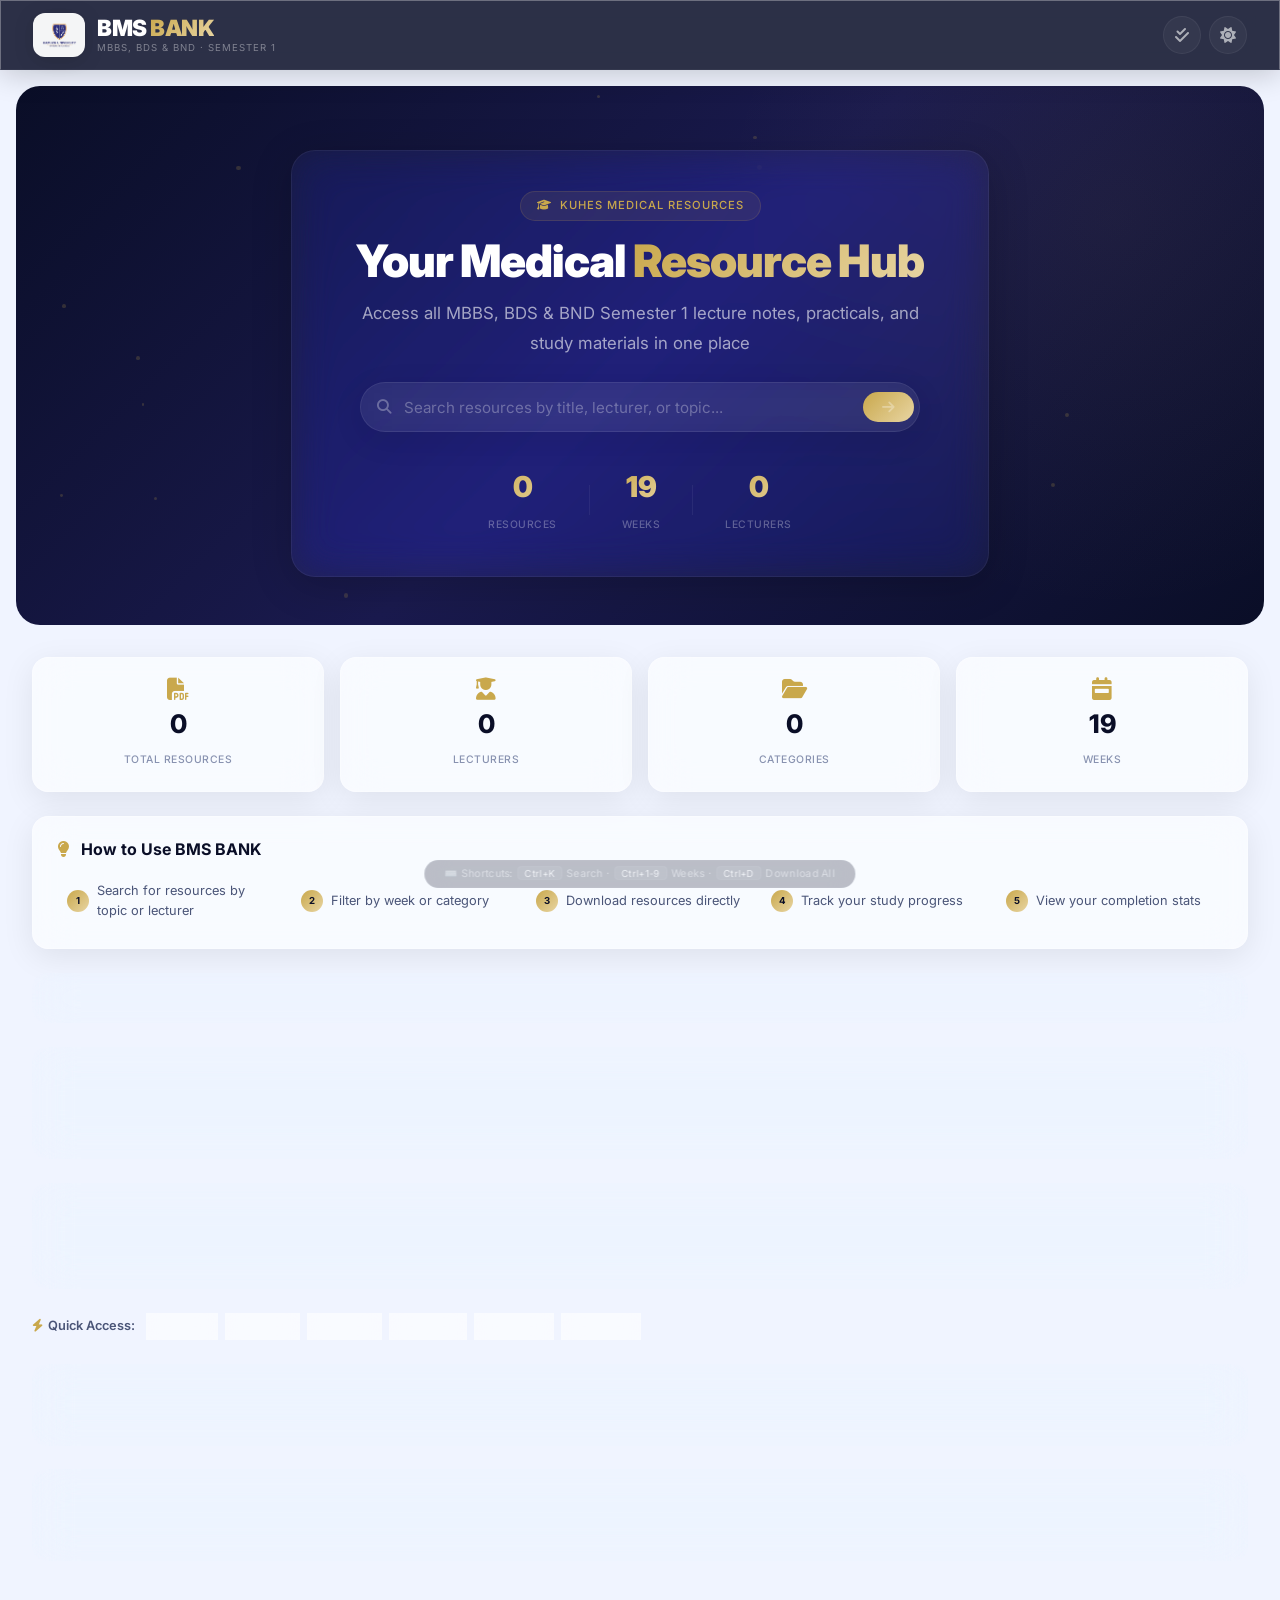
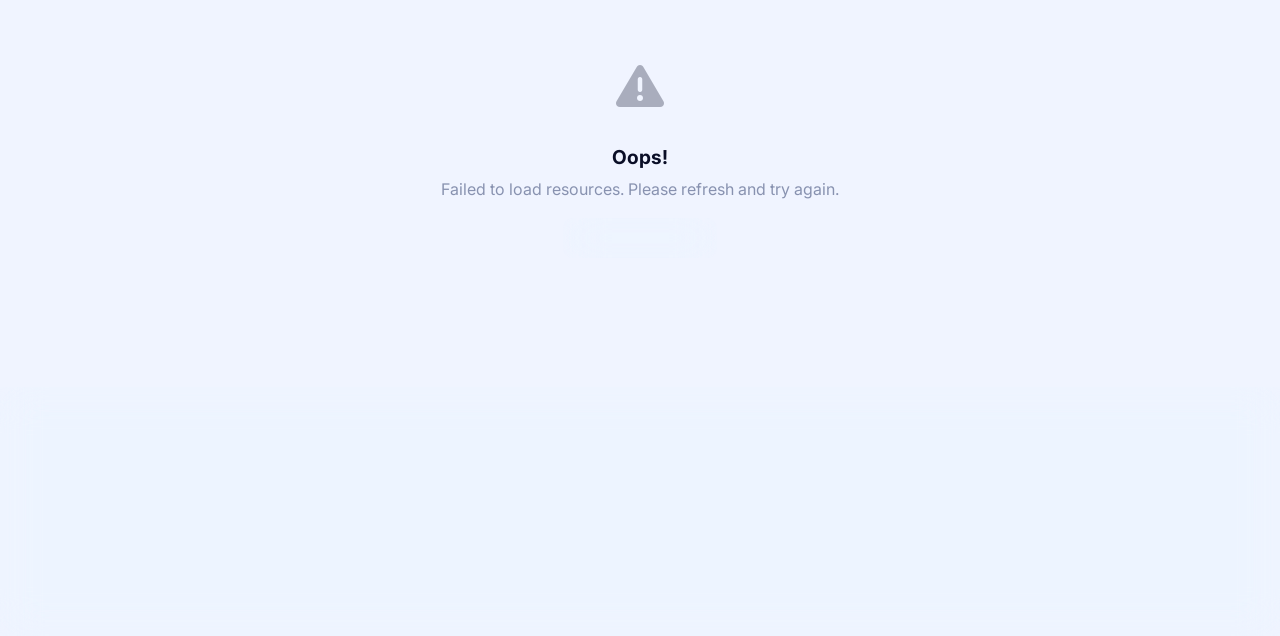
<file: index.html>
<!DOCTYPE html>
<html lang="en">
<head>
    <meta charset="UTF-8">
    <meta name="viewport" content="width=device-width, initial-scale=1.0, maximum-scale=1.0, user-scalable=yes">
    <title>BMS BANK - MBBS, BDS & BND Resource Bank</title>
    
    <!-- ============================================ -->
    <!-- OPEN GRAPH / SOCIAL MEDIA PREVIEW           -->
    <!-- ============================================ -->
    <meta property="og:title" content="BMS BANK - Medical Resource Hub" />
    <meta property="og:description" content="All MBBS, BDS & BND Semester 1 lecture notes, practicals, and study materials in one place with interactive study tracker." />
    <meta property="og:image" content="https://bms-bank.fly.dev/assets/og-image.png" />
    <meta property="og:image:width" content="1200" />
    <meta property="og:image:height" content="630" />
    <meta property="og:url" content="https://bms-bank.fly.dev" />
    <meta property="og:type" content="website" />
    <meta property="og:site_name" content="BMS BANK" />
    <meta property="og:locale" content="en_GB" />
    
    <meta name="twitter:card" content="summary_large_image" />
    <meta name="twitter:title" content="BMS BANK - Medical Resource Hub" />
    <meta name="twitter:description" content="All MBBS, BDS & BND Semester 1 resources in one place with study tracker." />
    <meta name="twitter:image" content="https://bms-bank.fly.dev/assets/og-image.png" />
    
    <meta name="description" content="Access all MBBS, BDS & BND Semester 1 lecture notes, practicals, and study materials at Kamuzu University of Health Sciences." />
    <meta name="keywords" content="MBBS, BDS, BND, KUHeS, Medical Resources, Study Tracker, Semester 1, Malawi" />
    <meta name="author" content="NEURO~2026" />
    
    <link rel="stylesheet" href="styles/main.css">
    <link rel="shortcut icon" href="assets/logo.png" type="image/png">
    <link href="https://fonts.googleapis.com/css2?family=Inter:wght@300;400;500;600;700;800;900&display=swap" rel="stylesheet">
    <link href="https://cdnjs.cloudflare.com/ajax/libs/font-awesome/6.5.0/css/all.min.css" rel="stylesheet">
    
    <meta property="og:image:secure_url" content="https://bms-bank.fly.dev/assets/og-image.png" />
    <meta property="og:image:type" content="image/png" />
</head>
<body>
    <!-- Loading Screen -->
    <div class="loading-screen" id="loadingScreen">
        <div class="loader-content">
            <div class="loader-icon">
                <i class="fas fa-graduation-cap"></i>
            </div>
            <h2>BMS <span>BANK</span></h2>
            <p>Loading resources...</p>
            <div class="loader-bar">
                <div class="loader-progress" id="loaderProgress"></div>
            </div>
            <div class="loader-percent" id="loaderPercent">0%</div>
        </div>
    </div>

    <!-- Header -->
    <header class="header glass" id="mainHeader">
        <div class="header-content">
            <div class="header-left">
                <div class="logo-wrapper">
                    <img src="assets/logo.png" alt="KUHeS" class="logo" onerror="this.style.display='none'">
                    <div class="brand-text">
                        <h1>BMS <span>BANK</span></h1>
                        <span class="subtitle">MBBS, BDS & BND · Semester 1</span>
                    </div>
                </div>
            </div>
            <div class="header-actions">
                <button class="icon-btn" id="trackerToggle" title="Study Tracker">
                    <i class="fas fa-check-double"></i>
                </button>
                <button class="icon-btn" id="themeToggle" title="Toggle Theme">
                    <i class="fas fa-moon"></i>
                </button>
            </div>
        </div>
    </header>

    <!-- Hero Section -->
    <section class="hero-premium">
        <div class="hero-background">
            <div class="hero-gradient"></div>
            <div class="hero-particles" id="heroParticles"></div>
        </div>
        <div class="hero-content glass">
            <div class="hero-badge">
                <i class="fas fa-graduation-cap"></i>
                <span>KUHeS Medical Resources</span>
            </div>
            <h1>Your Medical <span>Resource Hub</span></h1>
            <p>Access all MBBS, BDS & BND Semester 1 lecture notes, practicals, and study materials in one place</p>
            <div class="hero-search glass">
                <i class="fas fa-search"></i>
                <input type="text" id="heroSearch" placeholder="Search resources by title, lecturer, or topic...">
                <button class="hero-search-btn" id="heroSearchBtn">
                    <i class="fas fa-arrow-right"></i>
                </button>
            </div>
            <div class="hero-stats">
                <div class="hero-stat">
                    <span class="hero-stat-number" id="heroResources">0</span>
                    <span class="hero-stat-label">Resources</span>
                </div>
                <div class="hero-stat-divider"></div>
                <div class="hero-stat">
                    <span class="hero-stat-number">19</span>
                    <span class="hero-stat-label">Weeks</span>
                </div>
                <div class="hero-stat-divider"></div>
                <div class="hero-stat">
                    <span class="hero-stat-number" id="heroLecturers">0</span>
                    <span class="hero-stat-label">Lecturers</span>
                </div>
            </div>
        </div>
    </section>

    <!-- Main Content -->
    <main class="container">
        <!-- Quick Stats -->
        <div class="quick-stats" id="quickStats">
            <div class="stat-item glass">
                <i class="fas fa-file-pdf"></i>
                <span class="stat-value" id="totalResources">0</span>
                <span class="stat-label">Total Resources</span>
            </div>
            <div class="stat-item glass">
                <i class="fas fa-user-graduate"></i>
                <span class="stat-value" id="totalLecturers">0</span>
                <span class="stat-label">Lecturers</span>
            </div>
            <div class="stat-item glass">
                <i class="fas fa-folder-open"></i>
                <span class="stat-value" id="totalCategories">0</span>
                <span class="stat-label">Categories</span>
            </div>
            <div class="stat-item glass">
                <i class="fas fa-calendar-week"></i>
                <span class="stat-value">19</span>
                <span class="stat-label">Weeks</span>
            </div>
        </div>

        <!-- How to Use -->
        <div class="how-to-use glass">
            <div class="how-to-use-header">
                <i class="fas fa-lightbulb" style="color: var(--secondary);"></i>
                <h3>How to Use BMS BANK</h3>
            </div>
            <div class="how-to-use-steps">
                <div class="step">
                    <span class="step-number">1</span>
                    <span class="step-text"> Search for resources by topic or lecturer</span>
                </div>
                <div class="step">
                    <span class="step-number">2</span>
                    <span class="step-text">Filter by week or category</span>
                </div>
                <div class="step">
                    <span class="step-number">3</span>
                    <span class="step-text">Download resources directly</span>
                </div>
                <div class="step">
                    <span class="step-number">4</span>
                    <span class="step-text">Track your study progress</span>
                </div>
                <div class="step">
                    <span class="step-number">5</span>
                    <span class="step-text">View your completion stats</span>
                </div>
            </div>
        </div>

        <!-- Announcement Banner -->
        <div class="announcement-banner glass" id="announcementBanner">
            <i class="fas fa-megaphone"></i>
            <span id="announcementText">New resources added weekly! Check back often.</span>
            <button class="announcement-close" onclick="document.getElementById('announcementBanner').style.display='none'">
                <i class="fas fa-times"></i>
            </button>
        </div>

        <!-- Coming Soon -->
        <div class="coming-soon glass">
            <h3><i class="fas fa-rocket" style="color: var(--secondary);"></i> Coming Soon</h3>
            <ul>
                <li><i class="fas fa-mobile-alt"></i> Mobile App</li>
                <li><i class="fas fa-robot"></i> AI Study Assistant</li>
                <li><i class="fas fa-chart-bar"></i> Advanced Analytics</li>
                <li><i class="fas fa-users"></i> Study Groups</li>
            </ul>
        </div>

        <!-- Progress Bar -->
        <div class="progress-container glass">
            <div class="progress-header">
                <span class="progress-title"><i class="fas fa-chart-line"></i> Study Progress</span>
                <span class="progress-text" id="progressText">0/0 downloaded (0%)</span>
            </div>
            <div class="progress-bar-wrapper">
                <div class="progress-bar-fill" id="progressBar"></div>
            </div>
            <button class="btn-download-all" id="downloadAllBtn">
                <i class="fas fa-download"></i> Download All
            </button>
        </div>

        <!-- Quick Access -->
        <div class="quick-access" id="quickAccess">
            <span class="quick-access-label"><i class="fas fa-bolt"></i> Quick Access:</span>
        </div>

        <!-- Search & Filters -->
        <section class="search-section glass">
            <div class="search-bar">
                <div class="search-input-wrapper">
                    <i class="fas fa-search search-icon"></i>
                    <input type="text" id="searchInput" class="search-input" placeholder="Search resources by title, lecturer, or topic...">
                    <button class="search-clear" id="searchClear"><i class="fas fa-times"></i></button>
                </div>
                <div class="filter-group">
                    <select id="categoryFilter" class="filter-select glass">
                        <option value="all">All Categories</option>
                    </select>
                    <select id="weekFilter" class="filter-select glass">
                        <option value="all">All Weeks</option>
                    </select>
                    <select id="sortFilter" class="filter-select glass">
                        <option value="oldest" selected>Oldest First</option>
                        <option value="newest">Latest First</option>
                        <option value="week">By Week</option>
                        <option value="alpha">Alphabetical</option>
                    </select>
                </div>
            </div>
        </section>

        <!-- Week Navigation -->
        <nav class="week-nav glass" id="weekNav">
            <button class="week-btn active" data-week="all">
                <i class="fas fa-calendar-alt"></i> All Weeks
            </button>
        </nav>

        <!-- Resources Container -->
        <div id="resourcesContainer">
            <!-- Skeleton Loading -->
            <div class="skeleton-grid" id="skeletonGrid">
                <div class="skeleton-card">
                    <div class="skeleton-line" style="width: 30%; height: 20px;"></div>
                    <div class="skeleton-line" style="width: 80%; height: 24px; margin-top: 12px;"></div>
                    <div class="skeleton-line" style="width: 60%; height: 16px; margin-top: 8px;"></div>
                    <div class="skeleton-line" style="width: 90%; height: 16px; margin-top: 4px;"></div>
                    <div class="skeleton-line" style="width: 40%; height: 36px; margin-top: 16px;"></div>
                </div>
                <div class="skeleton-card">
                    <div class="skeleton-line" style="width: 30%; height: 20px;"></div>
                    <div class="skeleton-line" style="width: 80%; height: 24px; margin-top: 12px;"></div>
                    <div class="skeleton-line" style="width: 60%; height: 16px; margin-top: 8px;"></div>
                    <div class="skeleton-line" style="width: 90%; height: 16px; margin-top: 4px;"></div>
                    <div class="skeleton-line" style="width: 40%; height: 36px; margin-top: 16px;"></div>
                </div>
                <div class="skeleton-card">
                    <div class="skeleton-line" style="width: 30%; height: 20px;"></div>
                    <div class="skeleton-line" style="width: 80%; height: 24px; margin-top: 12px;"></div>
                    <div class="skeleton-line" style="width: 60%; height: 16px; margin-top: 8px;"></div>
                    <div class="skeleton-line" style="width: 90%; height: 16px; margin-top: 4px;"></div>
                    <div class="skeleton-line" style="width: 40%; height: 36px; margin-top: 16px;"></div>
                </div>
                <div class="skeleton-card">
                    <div class="skeleton-line" style="width: 30%; height: 20px;"></div>
                    <div class="skeleton-line" style="width: 80%; height: 24px; margin-top: 12px;"></div>
                    <div class="skeleton-line" style="width: 60%; height: 16px; margin-top: 8px;"></div>
                    <div class="skeleton-line" style="width: 90%; height: 16px; margin-top: 4px;"></div>
                    <div class="skeleton-line" style="width: 40%; height: 36px; margin-top: 16px;"></div>
                </div>
                <div class="skeleton-card">
                    <div class="skeleton-line" style="width: 30%; height: 20px;"></div>
                    <div class="skeleton-line" style="width: 80%; height: 24px; margin-top: 12px;"></div>
                    <div class="skeleton-line" style="width: 60%; height: 16px; margin-top: 8px;"></div>
                    <div class="skeleton-line" style="width: 90%; height: 16px; margin-top: 4px;"></div>
                    <div class="skeleton-line" style="width: 40%; height: 36px; margin-top: 16px;"></div>
                </div>
                <div class="skeleton-card">
                    <div class="skeleton-line" style="width: 30%; height: 20px;"></div>
                    <div class="skeleton-line" style="width: 80%; height: 24px; margin-top: 12px;"></div>
                    <div class="skeleton-line" style="width: 60%; height: 16px; margin-top: 8px;"></div>
                    <div class="skeleton-line" style="width: 90%; height: 16px; margin-top: 4px;"></div>
                    <div class="skeleton-line" style="width: 40%; height: 36px; margin-top: 16px;"></div>
                </div>
            </div>
        </div>

        <!-- Load More -->
        <div class="load-more-container" id="loadMoreContainer" style="display: none;">
            <button class="btn-load-more glass" id="loadMoreBtn">
                <i class="fas fa-chevron-down"></i> Load More Resources
            </button>
        </div>
    </main>

    <!-- Footer -->
    <footer class="footer glass">
        <div class="footer-content">
            <div class="footer-brand">
                <div class="brand-icon">
                    <i class="fas fa-flask"></i>
                </div>
                <div>
                    <h3>BMS <span>BANK</span></h3>
                    <span class="footer-sub">Powered by</span>
                </div>
            </div>
            <div class="footer-joels-lab">
                <span class="lab">Joel's Lab</span>
                <span class="tag">v2.0</span>
                <span class="admin-trigger-dot" id="adminTriggerDot" title="Admin Access (Double Click)">•</span>
            </div>
            <p class="footer-copy">© NEURO~2026. For MBBS, BDS & BND Students</p>
            <p class="footer-credit">Kamuzu University of Health Sciences · Malawi</p>
        </div>
    </footer>

    <!-- Toast Container -->
    <div id="toastContainer"></div>

    <!-- Keyboard Shortcuts Hint -->
    <div class="keyboard-hint">
        <span>⌨️ Shortcuts: <kbd>Ctrl+K</kbd> Search · <kbd>Ctrl+1-9</kbd> Weeks · <kbd>Ctrl+D</kbd> Download All</span>
    </div>

    <!-- Scroll to Top Button -->
    <button id="scrollTopBtn" class="scroll-top-btn" onclick="window.scrollTo({top:0,behavior:'smooth'})">
        <i class="fas fa-arrow-up"></i>
    </button>

    <!-- Scripts -->
    <script src="js/config.js"></script>
    <script src="js/timetable.js"></script>
    <script src="js/app.js"></script>
</body>
</html>
</file>
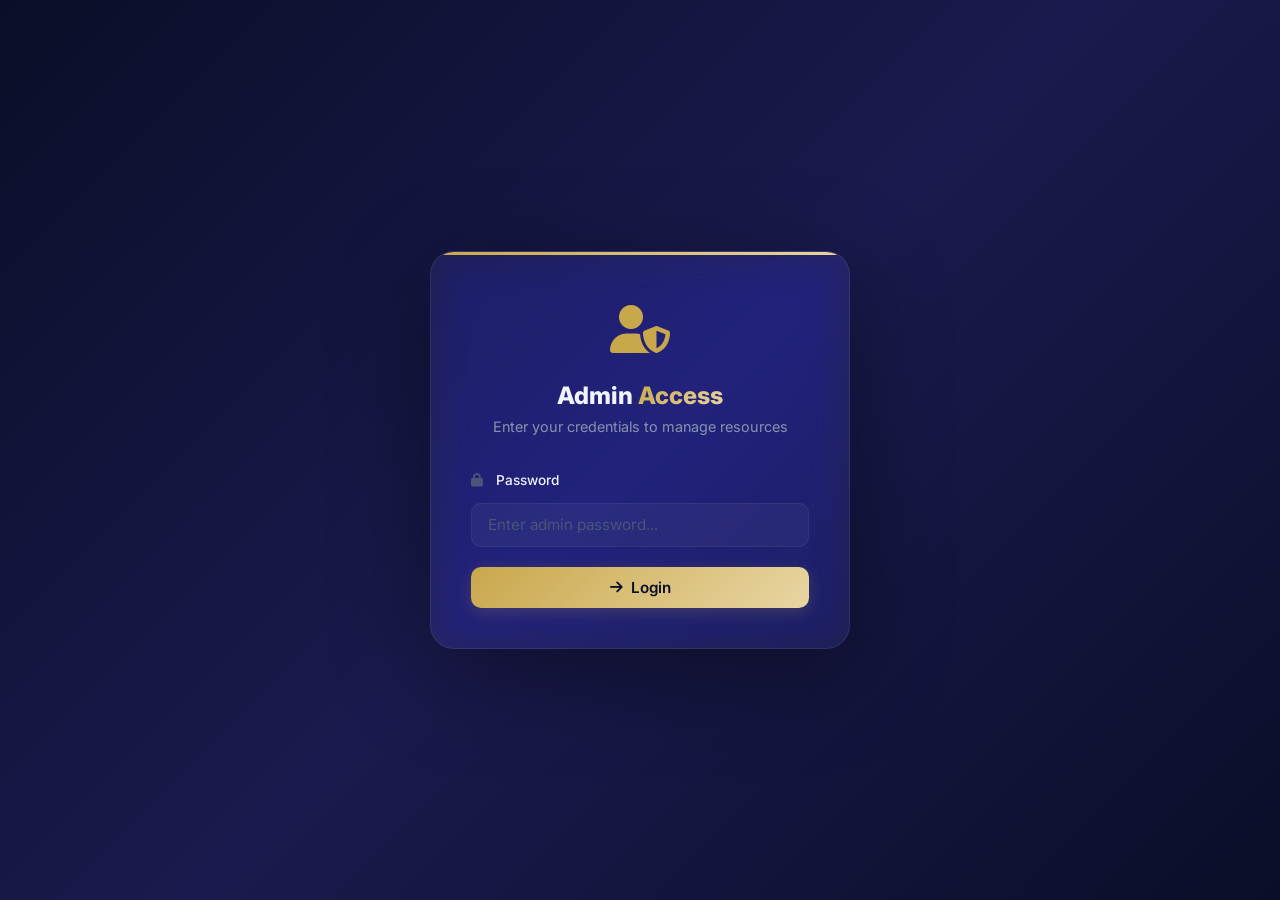
<file: admin.html>
<!DOCTYPE html>
<html lang="en">
<head>
    <meta charset="UTF-8">
    <meta name="viewport" content="width=device-width, initial-scale=1.0, maximum-scale=1.0, user-scalable=yes">
    <title>Admin - BMS BANK</title>
    <link rel="stylesheet" href="styles/main.css">
    <link rel="shortcut icon" href="assets/logo.png" type="image/png">
    <link href="https://fonts.googleapis.com/css2?family=Inter:wght@300;400;500;600;700;800;900&display=swap" rel="stylesheet">
    <link href="https://cdnjs.cloudflare.com/ajax/libs/font-awesome/6.5.0/css/all.min.css" rel="stylesheet">
    <style>
        /* ============================================
           ADMIN PREMIUM THEME
           ============================================ */
        body.admin-mode {
            background: var(--bg) !important;
            color: var(--text) !important;
        }

        /* Login Overlay Premium */
        .login-overlay {
            position: fixed;
            top: 0;
            left: 0;
            right: 0;
            bottom: 0;
            background: var(--gradient-hero);
            backdrop-filter: blur(20px);
            -webkit-backdrop-filter: blur(20px);
            display: flex;
            align-items: center;
            justify-content: center;
            z-index: 99999;
        }

        .login-box {
            background: var(--glass-bg);
            backdrop-filter: blur(20px) saturate(180%);
            -webkit-backdrop-filter: blur(20px) saturate(180%);
            border: 1px solid var(--glass-border);
            padding: 2.5rem;
            border-radius: var(--radius-lg);
            max-width: 420px;
            width: 90%;
            box-shadow: var(--shadow-2xl);
            position: relative;
            overflow: hidden;
        }

        .login-box::before {
            content: '';
            position: absolute;
            top: 0;
            left: 0;
            right: 0;
            height: 3px;
            background: var(--gradient-secondary);
        }

        .login-header {
            text-align: center;
            margin-bottom: 2rem;
        }

        .login-icon {
            font-size: 3rem;
            display: block;
            margin-bottom: 0.5rem;
            color: var(--secondary);
        }

        .login-box h2 {
            font-size: 1.5rem;
            font-weight: 800;
            color: var(--text);
        }

        .login-box h2 span {
            background: var(--gradient-secondary);
            -webkit-background-clip: text;
            -webkit-text-fill-color: transparent;
            background-clip: text;
        }

        .login-box p {
            color: var(--text-light);
            font-size: 0.9rem;
        }

        .login-error {
            color: var(--error);
            font-size: 0.85rem;
            margin-top: 0.75rem;
            text-align: center;
            display: none;
        }

        .login-error.visible {
            display: block;
        }

        .login-box .form-group {
            margin-bottom: 1.25rem;
        }

        .login-box .form-group label {
            display: block;
            font-weight: 500;
            font-size: 0.85rem;
            color: var(--text);
            margin-bottom: 0.35rem;
        }

        .login-box .form-group label i {
            color: var(--text-muted);
            margin-right: 0.3rem;
            width: 16px;
        }

        .login-box .form-group input {
            width: 100%;
            padding: 0.7rem 1rem;
            border: 1px solid var(--border);
            border-radius: var(--radius-sm);
            font-size: 0.95rem;
            transition: var(--transition);
            background: rgba(255, 255, 255, 0.04);
            color: var(--text);
            font-family: inherit;
        }

        .login-box .form-group input:focus {
            outline: none;
            border-color: var(--secondary);
            box-shadow: 0 0 0 4px rgba(201, 168, 76, 0.06);
        }

        .login-box .btn-premium {
            width: 100%;
            justify-content: center;
            padding: 0.7rem;
            font-size: 0.95rem;
        }

        /* Admin Content */
        #adminContent .header {
            background: rgba(10, 14, 39, 0.85) !important;
            backdrop-filter: blur(20px) saturate(180%) !important;
            -webkit-backdrop-filter: blur(20px) saturate(180%) !important;
            border-bottom: 1px solid rgba(255, 255, 255, 0.04) !important;
        }

        #adminContent .header .brand-text h1 {
            color: white !important;
        }

        #adminContent .header .brand-text h1 i {
            color: var(--secondary) !important;
        }

        #adminContent .header .brand-text h1 span {
            background: var(--gradient-secondary) !important;
            -webkit-background-clip: text !important;
            -webkit-text-fill-color: transparent !important;
            background-clip: text !important;
        }

        /* Admin Container */
        .admin-container {
            background: var(--glass-bg) !important;
            backdrop-filter: blur(20px) saturate(180%) !important;
            -webkit-backdrop-filter: blur(20px) saturate(180%) !important;
            border: 1px solid var(--glass-border) !important;
            border-radius: var(--radius) !important;
            padding: 1.5rem !important;
            margin-bottom: 1.5rem !important;
            box-shadow: var(--glass-shadow) !important;
            transition: var(--transition) !important;
        }

        .admin-container:hover {
            box-shadow: var(--shadow-md), var(--shadow-glow) !important;
            border-color: var(--secondary) !important;
        }

        .admin-header {
            display: flex;
            justify-content: space-between;
            align-items: center;
            margin-bottom: 1.25rem;
            flex-wrap: wrap;
            gap: 0.75rem;
        }

        .admin-header h2 {
            font-size: 1.1rem;
            font-weight: 700;
            color: var(--text);
        }

        .admin-header h2 i {
            color: var(--secondary);
            margin-right: 0.5rem;
        }

        .badge-premium {
            padding: 0.15rem 0.75rem;
            border-radius: var(--radius-full);
            background: var(--gradient-secondary);
            color: var(--primary);
            font-size: 0.6rem;
            font-weight: 600;
            text-transform: uppercase;
            letter-spacing: 0.5px;
        }

        /* Admin Stats */
        .admin-stats {
            display: grid;
            grid-template-columns: repeat(auto-fit, minmax(150px, 1fr));
            gap: 1rem;
            margin-bottom: 1.5rem;
        }

        .stat-card {
            background: var(--glass-bg) !important;
            backdrop-filter: blur(20px) saturate(180%) !important;
            -webkit-backdrop-filter: blur(20px) saturate(180%) !important;
            border: 1px solid var(--glass-border) !important;
            border-radius: var(--radius) !important;
            padding: 1.25rem !important;
            text-align: center !important;
            transition: var(--transition) !important;
            box-shadow: var(--glass-shadow) !important;
        }

        .stat-card:hover {
            transform: translateY(-4px) !important;
            box-shadow: var(--shadow-md), var(--shadow-glow) !important;
            border-color: var(--secondary) !important;
        }

        .stat-card i {
            font-size: 1.5rem;
            color: var(--secondary);
            display: block;
            margin-bottom: 0.25rem;
        }

        .stat-number {
            display: block;
            font-size: 1.8rem;
            font-weight: 800;
            background: var(--gradient-secondary);
            -webkit-background-clip: text;
            -webkit-text-fill-color: transparent;
            background-clip: text;
        }

        .stat-label {
            font-size: 0.65rem;
            color: var(--text-muted);
            font-weight: 500;
            text-transform: uppercase;
            letter-spacing: 0.5px;
        }

        /* Admin Form */
        .admin-form {
            display: grid;
            gap: 1rem;
        }

        .form-group {
            display: grid;
            gap: 0.35rem;
        }

        .form-group label {
            font-weight: 500;
            font-size: 0.85rem;
            color: var(--text);
        }

        .form-group label i {
            color: var(--text-muted);
            margin-right: 0.3rem;
            width: 16px;
        }

        .form-group input,
        .form-group select,
        .form-group textarea {
            padding: 0.6rem 0.75rem;
            border: 1px solid var(--border);
            border-radius: var(--radius-sm);
            font-size: 0.9rem;
            transition: var(--transition);
            background: rgba(255, 255, 255, 0.04);
            color: var(--text);
            font-family: inherit;
        }

        .form-group input:focus,
        .form-group select:focus,
        .form-group textarea:focus {
            outline: none;
            border-color: var(--secondary);
            box-shadow: 0 0 0 4px rgba(201, 168, 76, 0.06);
        }

        .form-group input::placeholder,
        .form-group textarea::placeholder {
            color: var(--text-muted);
        }

        .form-row {
            display: grid;
            grid-template-columns: 1fr 1fr;
            gap: 1rem;
        }

        /* Upload Area */
        .upload-area {
            border: 2px dashed var(--border);
            padding: 2rem;
            text-align: center;
            border-radius: var(--radius-sm);
            cursor: pointer;
            transition: var(--transition);
            background: rgba(255, 255, 255, 0.02);
        }

        .upload-area:hover {
            border-color: var(--secondary);
            background: rgba(201, 168, 76, 0.03);
        }

        .upload-area.dragover {
            border-color: var(--secondary);
            background: rgba(201, 168, 76, 0.06);
        }

        .upload-icon {
            font-size: 2.5rem;
            margin-bottom: 0.5rem;
            color: var(--text-muted);
        }

        .upload-link {
            color: var(--secondary);
            font-weight: 600;
            cursor: pointer;
        }

        .upload-hint {
            font-size: 0.75rem;
            color: var(--text-muted);
            margin-top: 0.25rem;
        }

        .file-preview-item {
            display: flex;
            align-items: center;
            justify-content: space-between;
            padding: 0.5rem 0.75rem;
            background: rgba(255, 255, 255, 0.04);
            border-radius: var(--radius-sm);
            margin-top: 0.5rem;
            border: 1px solid var(--border);
            color: var(--text);
        }

        .file-preview-item button {
            background: none;
            border: none;
            color: var(--error);
            cursor: pointer;
            padding: 4px;
            font-size: 0.9rem;
            transition: var(--transition);
        }

        .file-preview-item button:hover {
            transform: scale(1.2);
        }

        /* Form Actions */
        .form-actions {
            display: flex;
            gap: 0.75rem;
            flex-wrap: wrap;
            margin-top: 0.5rem;
        }

        .form-actions .btn-premium {
            min-width: 180px;
            position: relative;
            overflow: hidden;
        }

        .btn-premium {
            padding: 0.6rem 1.5rem;
            border: none;
            border-radius: var(--radius-sm);
            font-weight: 600;
            font-size: 0.85rem;
            cursor: pointer;
            transition: var(--transition);
            display: inline-flex;
            align-items: center;
            gap: 0.5rem;
            background: var(--gradient-secondary);
            color: var(--primary);
            box-shadow: 0 4px 16px rgba(201, 168, 76, 0.2);
            text-decoration: none;
            font-family: inherit;
        }

        .btn-premium:hover {
            transform: translateY(-2px);
            box-shadow: 0 8px 32px rgba(201, 168, 76, 0.3);
        }

        .btn-premium:active {
            transform: scale(0.98);
        }

        .btn-premium-outline {
            padding: 0.6rem 1.5rem;
            border: 1px solid var(--border);
            border-radius: var(--radius-sm);
            font-weight: 500;
            font-size: 0.85rem;
            cursor: pointer;
            transition: var(--transition);
            background: rgba(255, 255, 255, 0.04);
            color: var(--text);
            display: inline-flex;
            align-items: center;
            gap: 0.5rem;
            font-family: inherit;
        }

        .btn-premium-outline:hover {
            background: rgba(255, 255, 255, 0.08);
            border-color: var(--text-muted);
            transform: translateY(-2px);
        }

        /* Admin Resources List */
        .admin-resources-list {
            display: grid;
            gap: 0.5rem;
        }

        .admin-resource-item {
            display: flex;
            justify-content: space-between;
            align-items: center;
            padding: 0.6rem 0.75rem;
            background: rgba(255, 255, 255, 0.03);
            border-radius: var(--radius-sm);
            transition: var(--transition);
            flex-wrap: wrap;
            gap: 0.5rem;
            border: 1px solid var(--border);
        }

        .admin-resource-item:hover {
            border-color: var(--secondary);
            background: rgba(201, 168, 76, 0.03);
        }

        .admin-resource-info {
            display: flex;
            align-items: center;
            gap: 0.75rem;
            flex-wrap: wrap;
        }

        .admin-resource-info .week-badge {
            background: var(--gradient-secondary);
            color: var(--primary);
            padding: 0.1rem 0.6rem;
            border-radius: var(--radius-full);
            font-size: 0.6rem;
            font-weight: 600;
        }

        .admin-resource-info .title {
            font-weight: 500;
            font-size: 0.9rem;
            color: var(--text);
        }

        .admin-resource-info .lecturer {
            font-size: 0.8rem;
            color: var(--text-light);
        }

        .admin-resource-info .lecturer i {
            margin-right: 0.2rem;
        }

        .admin-resource-info .category-tag {
            padding: 0.05rem 0.5rem;
            border-radius: var(--radius-full);
            font-size: 0.6rem;
            background: rgba(255, 255, 255, 0.05);
            color: var(--text-muted);
            border: 1px solid var(--border);
        }

        .admin-resource-actions {
            display: flex;
            gap: 0.4rem;
        }

        .btn-small {
            padding: 0.2rem 0.6rem;
            border: none;
            border-radius: var(--radius-sm);
            font-size: 0.7rem;
            cursor: pointer;
            transition: var(--transition);
            font-family: inherit;
        }

        .btn-small-danger {
            background: var(--error);
            color: white;
        }

        .btn-small-danger:hover {
            background: #dc2626;
            transform: scale(1.05);
        }

        /* Admin Search */
        .admin-search {
            display: flex;
            align-items: center;
            gap: 0.5rem;
            background: rgba(255, 255, 255, 0.04);
            padding: 0.3rem 0.75rem;
            border-radius: var(--radius-sm);
            border: 1px solid var(--border);
            transition: var(--transition);
        }

        .admin-search:focus-within {
            border-color: var(--secondary);
            box-shadow: 0 0 0 4px rgba(201, 168, 76, 0.06);
        }

        .admin-search i {
            color: var(--text-muted);
            font-size: 0.8rem;
        }

        .admin-search input {
            border: none;
            background: transparent;
            padding: 0.4rem 0;
            font-size: 0.85rem;
            color: var(--text);
            width: 180px;
            font-family: inherit;
            outline: none;
        }

        .admin-search input::placeholder {
            color: var(--text-muted);
        }

        /* Bulk Upload */
        .bulk-upload-area {
            padding: 1rem;
            background: rgba(255, 255, 255, 0.02);
            border-radius: var(--radius-sm);
            border: 1px solid var(--border);
        }

        .bulk-upload-area p {
            margin-bottom: 0.5rem;
            font-size: 0.85rem;
            color: var(--text-light);
        }

        .bulk-upload-area p i {
            color: var(--info);
            margin-right: 0.3rem;
        }

        .bulk-upload-area textarea {
            width: 100%;
            padding: 0.6rem;
            border: 1px solid var(--border);
            border-radius: var(--radius-sm);
            font-size: 0.85rem;
            font-family: inherit;
            background: rgba(255, 255, 255, 0.04);
            color: var(--text);
            resize: vertical;
            transition: var(--transition);
        }

        .bulk-upload-area textarea:focus {
            outline: none;
            border-color: var(--secondary);
            box-shadow: 0 0 0 4px rgba(201, 168, 76, 0.06);
        }

        .bulk-upload-area textarea::placeholder {
            color: var(--text-muted);
        }

        /* Loading State */
        .loading-state {
            text-align: center;
            padding: 2rem;
            color: var(--text-light);
        }

        .loading-spinner {
            display: inline-block;
            width: 30px;
            height: 30px;
            border: 2px solid var(--border);
            border-top: 2px solid var(--secondary);
            border-radius: 50%;
            animation: spin 0.8s linear infinite;
        }

        @keyframes spin {
            to { transform: rotate(360deg); }
        }

        /* Toast */
        #toastContainer {
            position: fixed;
            bottom: 20px;
            right: 20px;
            z-index: 99999;
            display: flex;
            flex-direction: column;
            gap: 10px;
            max-width: 400px;
            width: 90%;
        }

        .toast {
            padding: 12px 18px;
            border-radius: var(--radius-sm);
            color: white;
            font-weight: 500;
            font-size: 0.85rem;
            box-shadow: var(--shadow-xl);
            animation: toastIn 0.4s cubic-bezier(0.34, 1.56, 0.64, 1);
            backdrop-filter: blur(12px);
            -webkit-backdrop-filter: blur(12px);
            display: flex;
            align-items: center;
            gap: 0.5rem;
            border: 1px solid rgba(255, 255, 255, 0.06);
        }

        .toast-success { 
            background: rgba(16, 185, 129, 0.9);
        }
        .toast-error { 
            background: rgba(239, 68, 68, 0.9);
        }
        .toast-info { 
            background: rgba(59, 130, 246, 0.9);
        }

        .toast i {
            font-size: 1rem;
        }

        @keyframes toastIn {
            from {
                transform: translateX(100px) scale(0.9);
                opacity: 0;
            }
            to {
                transform: translateX(0) scale(1);
                opacity: 1;
            }
        }

        /* Hidden */
        .hidden {
            display: none !important;
        }

        /* Upload Progress Bar */
        #uploadProgressBar {
            position: absolute;
            bottom: 0;
            left: 0;
            height: 3px;
            background: var(--gradient-secondary);
            width: 0%;
            transition: width 0.3s ease;
            border-radius: 0 0 var(--radius-sm) var(--radius-sm);
        }

        /* ============================================
           RESPONSIVE
           ============================================ */
        @media (max-width: 768px) {
            .login-box {
                padding: 1.5rem;
            }

            .admin-container {
                padding: 1rem !important;
            }

            .admin-stats {
                grid-template-columns: 1fr 1fr;
                gap: 0.5rem;
            }

            .stat-card {
                padding: 0.75rem !important;
            }

            .stat-number {
                font-size: 1.4rem;
            }

            .form-row {
                grid-template-columns: 1fr;
            }

            .admin-header {
                flex-direction: column;
                align-items: stretch;
            }

            .admin-search {
                width: 100%;
            }

            .admin-search input {
                width: 100%;
            }

            .admin-resource-item {
                flex-direction: column;
                align-items: stretch;
            }

            .admin-resource-info {
                flex-wrap: wrap;
            }

            .form-actions {
                flex-direction: column;
            }

            .form-actions .btn-premium,
            .form-actions .btn-premium-outline {
                width: 100%;
                justify-content: center;
            }

            .admin-resource-actions {
                justify-content: flex-end;
            }
        }

        @media (max-width: 480px) {
            .admin-stats {
                grid-template-columns: 1fr 1fr;
            }

            .stat-number {
                font-size: 1.2rem;
            }

            .login-box h2 {
                font-size: 1.2rem;
            }

            .login-box {
                padding: 1.25rem;
            }

            .admin-container {
                padding: 0.75rem !important;
            }

            .admin-header h2 {
                font-size: 0.95rem;
            }
        }
    </style>
</head>
<body class="admin-mode">
    <!-- Login Overlay -->
    <div class="login-overlay" id="loginOverlay">
        <div class="login-box glass">
            <div class="login-header">
                <div class="login-icon">
                    <i class="fas fa-user-shield"></i>
                </div>
                <h2>Admin <span>Access</span></h2>
                <p>Enter your credentials to manage resources</p>
            </div>
            <form id="loginForm" onsubmit="handleLogin(event)">
                <div class="form-group">
                    <label><i class="fas fa-lock"></i> Password</label>
                    <input type="password" id="adminPassword" placeholder="Enter admin password..." required>
                </div>
                <button type="submit" class="btn-premium">
                    <i class="fas fa-arrow-right"></i> Login
                </button>
            </form>
            <div class="login-error" id="loginError">
                <i class="fas fa-exclamation-circle"></i> Invalid password. Please try again.
            </div>
        </div>
    </div>

    <!-- Admin Content -->
    <div id="adminContent" class="hidden">
        <!-- Header -->
        <header class="header">
            <div class="header-content">
                <div class="header-left">
                    <div class="brand-text">
                        <h1><i class="fas fa-graduation-cap"></i> Admin <span>Dashboard</span></h1>
                        <span class="subtitle">Manage BMS BANK Resources</span>
                    </div>
                </div>
                <div class="header-actions">
                    <button class="btn-premium-outline" onclick="admin.logout()" style="border-color: rgba(239,68,68,0.3); color: #ef4444;">
                        <i class="fas fa-sign-out-alt"></i> Logout
                    </button>
                </div>
            </div>
        </header>

        <main class="container">
            <!-- Admin Stats -->
            <div class="admin-stats">
                <div class="stat-card glass">
                    <i class="fas fa-file-alt"></i>
                    <span class="stat-number" id="adminTotalResources">0</span>
                    <span class="stat-label">Total Resources</span>
                </div>
                <div class="stat-card glass">
                    <i class="fas fa-calendar-week"></i>
                    <span class="stat-number">19</span>
                    <span class="stat-label">Weeks</span>
                </div>
                <div class="stat-card glass">
                    <i class="fas fa-upload"></i>
                    <span class="stat-number" id="adminTodayUploads">0</span>
                    <span class="stat-label">Today's Uploads</span>
                </div>
                <div class="stat-card glass">
                    <i class="fas fa-users"></i>
                    <span class="stat-number" id="adminStudents">1,200+</span>
                    <span class="stat-label">Students</span>
                </div>
            </div>

            <!-- Upload Form -->
            <div class="admin-container glass">
                <div class="admin-header">
                    <h2><i class="fas fa-upload"></i> Upload New Resource</h2>
                    <span class="badge-premium">Premium</span>
                </div>
                
                <form id="uploadForm" class="admin-form" enctype="multipart/form-data">
                    <div class="form-row">
                        <div class="form-group">
                            <label><i class="fas fa-calendar-week"></i> Week Number *</label>
                            <select id="weekNumber" name="week_number" required>
                                <option value="">Select Week</option>
                            </select>
                        </div>
                        <div class="form-group">
                            <label><i class="fas fa-tag"></i> Category *</label>
                            <select id="category" name="category" required>
                                <option value="">Select Category</option>
                            </select>
                        </div>
                    </div>
                    
                    <div class="form-row">
                        <div class="form-group">
                            <label><i class="fas fa-calendar-day"></i> Day of Week</label>
                            <select id="dayOfWeek" name="day_of_week">
                                <option value="">Select Day</option>
                                <option value="Monday">Monday</option>
                                <option value="Tuesday">Tuesday</option>
                                <option value="Wednesday">Wednesday</option>
                                <option value="Thursday">Thursday</option>
                                <option value="Friday">Friday</option>
                                <option value="Saturday">Saturday</option>
                            </select>
                        </div>
                        <div class="form-group">
                            <label><i class="fas fa-clock"></i> Time Slot</label>
                            <select id="timeSlot" name="time_slot">
                                <option value="">Select Time</option>
                            </select>
                        </div>
                    </div>

                    <div class="form-group">
                        <label><i class="fas fa-heading"></i> Resource Title *</label>
                        <input type="text" id="title" name="title" placeholder="e.g., Introduction to Anatomy Lecture" required>
                    </div>

                    <div class="form-group">
                        <label><i class="fas fa-user-tie"></i> Lecturer Name</label>
                        <input type="text" id="lecturerName" name="lecturer_name" placeholder="e.g., Dr. John Manda">
                    </div>

                    <div class="form-group">
                        <label><i class="fas fa-align-left"></i> Description</label>
                        <textarea id="description" name="description" rows="3" placeholder="Brief description of the resource..."></textarea>
                    </div>

                    <div class="form-group">
                        <label><i class="fab fa-google-drive"></i> Google Drive Link</label>
                        <input type="url" id="googleDriveLink" name="google_drive_link" placeholder="https://drive.google.com/...">
                    </div>

                    <div class="form-group">
                        <label><i class="fas fa-file-upload"></i> Upload File</label>
                        <div class="upload-area" id="uploadArea">
                            <div class="upload-icon">
                                <i class="fas fa-cloud-upload-alt"></i>
                            </div>
                            <p>Drag & drop your file here or <span class="upload-link">browse</span></p>
                            <p class="upload-hint">Supports PDF, PPT, DOC, Images, Videos</p>
                            <input type="file" id="fileInput" name="file" style="display: none;" accept=".pdf,.ppt,.pptx,.doc,.docx,.jpg,.jpeg,.png,.gif,.mp4">
                        </div>
                        <div id="filePreview" style="display: none;">
                            <div class="file-preview-item">
                                <span><i class="fas fa-file"></i> <span id="fileName">file.pdf</span></span>
                                <button type="button" onclick="removeFile()"><i class="fas fa-times"></i></button>
                            </div>
                        </div>
                    </div>

                    <div class="form-actions">
                        <button type="submit" class="btn-premium" id="uploadBtn">
                            <span id="uploadBtnContent"><i class="fas fa-upload"></i> Upload Resource</span>
                            <div id="uploadProgressBar"></div>
                        </button>
                        <button type="reset" class="btn-premium-outline">
                            <i class="fas fa-undo"></i> Clear Form
                        </button>
                    </div>
                </form>
            </div>

            <!-- Bulk Upload -->
            <div class="admin-container glass">
                <div class="admin-header">
                    <h2><i class="fas fa-layer-group"></i> Bulk Upload</h2>
                    <span class="badge-premium">Beta</span>
                </div>
                <div class="bulk-upload-area">
                    <p><i class="fas fa-info-circle"></i> Paste Google Drive links (one per line) to import multiple files</p>
                    <textarea id="bulkLinks" rows="4" placeholder="https://drive.google.com/file/d/...&#10;https://drive.google.com/file/d/..."></textarea>
                    <div class="form-actions">
                        <button class="btn-premium" onclick="bulkUpload()">
                            <i class="fas fa-cloud-upload-alt"></i> Import All
                        </button>
                    </div>
                </div>
            </div>

            <!-- Manage Resources -->
            <div class="admin-container glass">
                <div class="admin-header">
                    <h2><i class="fas fa-list"></i> Manage Resources</h2>
                    <div class="admin-search">
                        <i class="fas fa-search"></i>
                        <input type="text" id="adminSearch" placeholder="Search resources...">
                    </div>
                </div>
                <div id="adminResourcesList">
                    <div class="loading-state">
                        <div class="loading-spinner"></div>
                        <p>Loading resources...</p>
                    </div>
                </div>
            </div>
        </main>
    </div>

    <!-- Toast Container -->
    <div id="toastContainer"></div>

    <script src="js/config.js"></script>
    <script src="js/admin.js"></script>
</body>
</html>
</file>
<file: styles/main.css>
/* ============================================
   BMS BANK - Premium Glass Theme
   Version: 3.0
   ============================================ */

/* ============================================
   ROOT VARIABLES
   ============================================ */
:root {
    /* Primary Colors */
    --primary: #0a0e27;
    --primary-light: #1a1a4e;
    --primary-dark: #06081a;
    --primary-rgb: 10, 14, 39;
    
    /* Secondary Colors */
    --secondary: #c9a84c;
    --secondary-light: #e8d5a3;
    --secondary-dark: #a8893a;
    --secondary-rgb: 201, 168, 76;
    
    /* UI Colors */
    --success: #10b981;
    --success-rgb: 16, 185, 129;
    --error: #ef4444;
    --error-rgb: 239, 68, 68;
    --warning: #f59e0b;
    --warning-rgb: 245, 158, 11;
    --info: #3b82f6;
    --info-rgb: 59, 130, 246;
    
    /* Gradients */
    --gradient-primary: linear-gradient(135deg, #0a0e27 0%, #1a1a4e 100%);
    --gradient-secondary: linear-gradient(135deg, #c9a84c 0%, #e8d5a3 100%);
    --gradient-hero: linear-gradient(135deg, #0a0e27 0%, #1a1a4e 50%, #0a0e27 100%);
    --gradient-glass: linear-gradient(135deg, rgba(255,255,255,0.06) 0%, rgba(255,255,255,0.02) 100%);
    
    /* Glass Effect */
    --glass-bg: rgba(255, 255, 255, 0.05);
    --glass-border: rgba(255, 255, 255, 0.08);
    --glass-shadow: 0 8px 32px rgba(0, 0, 0, 0.25);
    --glass-blur: 20px;
    
    /* Backgrounds */
    --bg: #0a0e27;
    --bg-white: #12163a;
    --bg-dark: #06081a;
    --bg-card: rgba(255, 255, 255, 0.04);
    
    /* Text */
    --text: #f0f4ff;
    --text-light: #8892b0;
    --text-muted: #4a5578;
    --text-white: #f0f4ff;
    --text-secondary: #c9a84c;
    
    /* Borders */
    --border: rgba(255, 255, 255, 0.06);
    --border-light: rgba(255, 255, 255, 0.03);
    
    /* Shadows */
    --shadow-sm: 0 2px 8px rgba(0, 0, 0, 0.15);
    --shadow: 0 4px 24px rgba(0, 0, 0, 0.2);
    --shadow-md: 0 8px 40px rgba(0, 0, 0, 0.25);
    --shadow-lg: 0 12px 56px rgba(0, 0, 0, 0.3);
    --shadow-xl: 0 16px 72px rgba(0, 0, 0, 0.35);
    --shadow-2xl: 0 24px 96px rgba(0, 0, 0, 0.4);
    --shadow-glow: 0 0 60px rgba(201, 168, 76, 0.08);
    --shadow-glow-strong: 0 0 80px rgba(201, 168, 76, 0.15);
    
    /* Radius */
    --radius: 16px;
    --radius-sm: 10px;
    --radius-lg: 24px;
    --radius-xl: 32px;
    --radius-full: 9999px;
    
    /* Transitions */
    --transition: all 0.3s cubic-bezier(0.4, 0, 0.2, 1);
    --transition-smooth: all 0.6s cubic-bezier(0.34, 1.56, 0.64, 1);
    --transition-bounce: all 0.5s cubic-bezier(0.34, 1.56, 0.64, 1);
    
    /* Typography */
    --font-family: 'Inter', -apple-system, BlinkMacSystemFont, 'Segoe UI', Roboto, sans-serif;
    
    /* Spacing */
    --spacing-xs: 0.25rem;
    --spacing-sm: 0.5rem;
    --spacing-md: 1rem;
    --spacing-lg: 1.5rem;
    --spacing-xl: 2rem;
    --spacing-2xl: 3rem;
    --spacing-3xl: 4rem;
}

/* ============================================
   DARK THEME (Default)
   ============================================ */
[data-theme="light"] {
    --bg: #f0f4ff;
    --bg-white: #ffffff;
    --bg-dark: #e8ecf5;
    --bg-card: rgba(255, 255, 255, 0.8);
    --text: #0a0e27;
    --text-light: #4a5578;
    --text-muted: #8892b0;
    --border: rgba(10, 14, 39, 0.08);
    --border-light: rgba(10, 14, 39, 0.04);
    --glass-bg: rgba(255, 255, 255, 0.6);
    --glass-border: rgba(255, 255, 255, 0.3);
    --glass-shadow: 0 8px 32px rgba(0, 0, 0, 0.08);
    --gradient-primary: linear-gradient(135deg, #e8ecf5 0%, #f0f4ff 100%);
    --gradient-hero: linear-gradient(135deg, #0a0e27 0%, #1a1a4e 50%, #0a0e27 100%);
    --shadow: 0 4px 24px rgba(0, 0, 0, 0.06);
    --shadow-md: 0 8px 40px rgba(0, 0, 0, 0.08);
    --shadow-lg: 0 12px 56px rgba(0, 0, 0, 0.1);
}

/* ============================================
   RESET & BASE
   ============================================ */
* {
    margin: 0;
    padding: 0;
    box-sizing: border-box;
}

html {
    scroll-behavior: smooth;
}

body {
    font-family: var(--font-family);
    background: var(--bg);
    color: var(--text);
    line-height: 1.6;
    min-height: 100vh;
    transition: var(--transition);
    -webkit-font-smoothing: antialiased;
    -moz-osx-font-smoothing: grayscale;
}

/* ============================================
   LOADING SCREEN
   ============================================ */
.loading-screen {
    position: fixed;
    top: 0;
    left: 0;
    right: 0;
    bottom: 0;
    background: var(--gradient-hero);
    display: flex;
    align-items: center;
    justify-content: center;
    z-index: 99999;
    transition: opacity 0.8s ease, visibility 0.8s ease;
}

.loading-screen.hidden {
    opacity: 0;
    visibility: hidden;
    pointer-events: none;
}

.loader-content {
    text-align: center;
    color: white;
}

.loader-icon {
    font-size: 4rem;
    margin-bottom: 1rem;
    display: inline-block;
    animation: pulse-glow 2s ease-in-out infinite;
}

.loader-content h2 {
    font-size: 2.5rem;
    font-weight: 900;
    letter-spacing: -1px;
    margin-bottom: 0.25rem;
}

.loader-content h2 span {
    background: var(--gradient-secondary);
    -webkit-background-clip: text;
    -webkit-text-fill-color: transparent;
    background-clip: text;
}

.loader-content p {
    opacity: 0.5;
    margin-bottom: 1.5rem;
    font-weight: 300;
}

.loader-bar {
    width: 240px;
    height: 3px;
    background: rgba(255, 255, 255, 0.08);
    border-radius: 3px;
    margin: 0 auto 0.5rem;
    overflow: hidden;
}

.loader-progress {
    height: 100%;
    width: 0%;
    background: var(--gradient-secondary);
    border-radius: 3px;
    transition: width 0.3s ease;
}

.loader-percent {
    font-size: 0.85rem;
    opacity: 0.4;
    font-weight: 300;
}

/* ============================================
   GLASS UTILITY
   ============================================ */
.glass {
    background: var(--glass-bg);
    backdrop-filter: blur(var(--glass-blur)) saturate(180%);
    -webkit-backdrop-filter: blur(var(--glass-blur)) saturate(180%);
    border: 1px solid var(--glass-border);
    box-shadow: var(--glass-shadow);
}

/* ============================================
   HEADER
   ============================================ */
.header {
    position: sticky;
    top: 0;
    z-index: 1000;
    padding: 0.75rem 2rem;
    background: rgba(10, 14, 39, 0.85);
    backdrop-filter: blur(20px) saturate(180%);
    -webkit-backdrop-filter: blur(20px) saturate(180%);
    border-bottom: 1px solid rgba(255, 255, 255, 0.04);
    box-shadow: 0 4px 30px rgba(0, 0, 0, 0.2);
}

.header-content {
    max-width: 1400px;
    margin: 0 auto;
    display: flex;
    align-items: center;
    justify-content: space-between;
    flex-wrap: wrap;
    gap: 0.75rem;
}

.header-left {
    display: flex;
    align-items: center;
    gap: 1rem;
}

.logo-wrapper {
    display: flex;
    align-items: center;
    gap: 0.75rem;
}

.logo {
    height: 44px;
    width: auto;
    border-radius: 12px;
    padding: 4px 8px;
    background: rgba(255, 255, 255, 0.95);
    box-shadow: 0 4px 20px rgba(0, 0, 0, 0.15);
    transition: var(--transition);
}

.logo:hover {
    transform: scale(1.05) rotate(-2deg);
}

.brand-text {
    display: flex;
    flex-direction: column;
}

.brand-text h1 {
    font-size: 1.4rem;
    font-weight: 900;
    letter-spacing: -0.5px;
    color: white;
    line-height: 1.2;
}

.brand-text h1 span {
    background: var(--gradient-secondary);
    -webkit-background-clip: text;
    -webkit-text-fill-color: transparent;
    background-clip: text;
}

.brand-text .subtitle {
    font-size: 0.6rem;
    color: rgba(255, 255, 255, 0.4);
    font-weight: 400;
    letter-spacing: 1px;
    text-transform: uppercase;
    margin-top: -2px;
}

.header-actions {
    display: flex;
    align-items: center;
    gap: 0.5rem;
}

.icon-btn {
    width: 38px;
    height: 38px;
    border: 1px solid rgba(255, 255, 255, 0.06);
    border-radius: 50%;
    background: rgba(255, 255, 255, 0.04);
    color: rgba(255, 255, 255, 0.6);
    font-size: 1rem;
    cursor: pointer;
    transition: var(--transition);
    display: flex;
    align-items: center;
    justify-content: center;
}

.icon-btn:hover {
    background: rgba(255, 255, 255, 0.08);
    color: white;
    transform: rotate(30deg);
    border-color: var(--secondary);
}

/* ============================================
   HERO PREMIUM
   ============================================ */
.hero-premium {
    position: relative;
    padding: 4rem 2rem 3rem;
    margin: 1rem 1rem 2rem;
    border-radius: var(--radius-lg);
    overflow: hidden;
    min-height: 420px;
    display: flex;
    align-items: center;
    justify-content: center;
}

.hero-background {
    position: absolute;
    top: 0;
    left: 0;
    right: 0;
    bottom: 0;
    background: var(--gradient-hero);
    overflow: hidden;
}

.hero-gradient {
    position: absolute;
    top: -50%;
    right: -20%;
    width: 800px;
    height: 800px;
    background: radial-gradient(circle, rgba(201, 168, 76, 0.06) 0%, transparent 70%);
    border-radius: 50%;
    animation: pulse-soft 8s ease-in-out infinite;
}

.hero-particles {
    position: absolute;
    top: 0;
    left: 0;
    right: 0;
    bottom: 0;
    pointer-events: none;
}

.hero-particles span {
    position: absolute;
    width: 4px;
    height: 4px;
    background: rgba(201, 168, 76, 0.2);
    border-radius: 50%;
    animation: float-particle 6s ease-in-out infinite;
}

.hero-content {
    position: relative;
    z-index: 1;
    max-width: 900px;
    padding: 2.5rem 3rem;
    text-align: center;
    border-radius: var(--radius-lg);
    background: rgba(255, 255, 255, 0.04);
    backdrop-filter: blur(20px) saturate(180%);
    -webkit-backdrop-filter: blur(20px) saturate(180%);
    border: 1px solid rgba(255, 255, 255, 0.06);
    box-shadow: 0 8px 40px rgba(0, 0, 0, 0.2);
}

.hero-badge {
    display: inline-flex;
    align-items: center;
    gap: 0.5rem;
    padding: 0.3rem 1rem;
    border-radius: var(--radius-full);
    background: rgba(201, 168, 76, 0.1);
    border: 1px solid rgba(201, 168, 76, 0.15);
    font-size: 0.7rem;
    font-weight: 500;
    color: var(--secondary);
    text-transform: uppercase;
    letter-spacing: 1px;
    margin-bottom: 1rem;
}

.hero-badge i {
    font-size: 0.7rem;
}

.hero-content h1 {
    font-size: 2.8rem;
    font-weight: 900;
    color: white;
    line-height: 1.1;
    margin-bottom: 0.75rem;
    letter-spacing: -1px;
}

.hero-content h1 span {
    background: var(--gradient-secondary);
    -webkit-background-clip: text;
    -webkit-text-fill-color: transparent;
    background-clip: text;
}

.hero-content p {
    color: rgba(255, 255, 255, 0.6);
    font-size: 1.05rem;
    max-width: 600px;
    margin: 0 auto 1.5rem;
    line-height: 1.8;
}

.hero-search {
    display: flex;
    align-items: center;
    max-width: 560px;
    margin: 0 auto 2rem;
    padding: 0.3rem 0.3rem 0.3rem 1rem;
    border-radius: var(--radius-full);
    background: rgba(255, 255, 255, 0.06);
    border: 1px solid rgba(255, 255, 255, 0.08);
    transition: var(--transition);
}

.hero-search:focus-within {
    border-color: var(--secondary);
    box-shadow: 0 0 0 4px rgba(201, 168, 76, 0.08);
}

.hero-search i {
    color: rgba(255, 255, 255, 0.3);
    font-size: 0.9rem;
}

.hero-search input {
    flex: 1;
    padding: 0.6rem 0.8rem;
    background: transparent;
    border: none;
    color: white;
    font-size: 0.95rem;
    font-family: inherit;
    outline: none;
}

.hero-search input::placeholder {
    color: rgba(255, 255, 255, 0.3);
}

.hero-search-btn {
    padding: 0.5rem 1.2rem;
    border: none;
    border-radius: var(--radius-full);
    background: var(--gradient-secondary);
    color: var(--primary);
    font-weight: 600;
    font-size: 0.9rem;
    cursor: pointer;
    transition: var(--transition);
    display: flex;
    align-items: center;
    gap: 0.4rem;
}

.hero-search-btn:hover {
    transform: scale(1.04);
    box-shadow: 0 4px 20px rgba(201, 168, 76, 0.25);
}

.hero-stats {
    display: flex;
    align-items: center;
    justify-content: center;
    gap: 2rem;
}

.hero-stat {
    text-align: center;
}

.hero-stat-number {
    display: block;
    font-size: 1.8rem;
    font-weight: 900;
    background: var(--gradient-secondary);
    -webkit-background-clip: text;
    -webkit-text-fill-color: transparent;
    background-clip: text;
}

.hero-stat-label {
    font-size: 0.65rem;
    color: rgba(255, 255, 255, 0.3);
    text-transform: uppercase;
    letter-spacing: 0.5px;
    font-weight: 500;
}

.hero-stat-divider {
    width: 1px;
    height: 30px;
    background: rgba(255, 255, 255, 0.06);
}

/* ============================================
   CONTAINER
   ============================================ */
.container {
    max-width: 1400px;
    margin: 0 auto;
    padding: 0 2rem 2rem;
}

/* ============================================
   QUICK STATS
   ============================================ */
.quick-stats {
    display: grid;
    grid-template-columns: repeat(auto-fit, minmax(160px, 1fr));
    gap: 1rem;
    margin-bottom: 1.5rem;
}

.stat-item {
    padding: 1.25rem 1rem;
    border-radius: var(--radius);
    text-align: center;
    background: var(--glass-bg);
    backdrop-filter: blur(20px) saturate(180%);
    -webkit-backdrop-filter: blur(20px) saturate(180%);
    border: 1px solid var(--glass-border);
    box-shadow: var(--glass-shadow);
    transition: var(--transition);
    cursor: default;
}

.stat-item:hover {
    transform: translateY(-4px);
    box-shadow: var(--shadow-md), var(--shadow-glow);
    border-color: var(--secondary);
}

.stat-item i {
    font-size: 1.4rem;
    color: var(--secondary);
    display: block;
    margin-bottom: 0.25rem;
}

.stat-value {
    display: block;
    font-size: 1.6rem;
    font-weight: 800;
    color: var(--text);
}

.stat-label {
    font-size: 0.65rem;
    color: var(--text-muted);
    text-transform: uppercase;
    letter-spacing: 0.5px;
    font-weight: 500;
}

/* ============================================
   PROGRESS CONTAINER
   ============================================ */
.progress-container {
    padding: 1rem 1.25rem;
    margin-bottom: 1rem;
    border-radius: var(--radius);
    background: var(--glass-bg);
    backdrop-filter: blur(20px) saturate(180%);
    -webkit-backdrop-filter: blur(20px) saturate(180%);
    border: 1px solid var(--glass-border);
    box-shadow: var(--glass-shadow);
}

.progress-header {
    display: flex;
    justify-content: space-between;
    align-items: center;
    margin-bottom: 0.5rem;
    flex-wrap: wrap;
    gap: 0.5rem;
}

.progress-title {
    font-size: 0.85rem;
    font-weight: 600;
    color: var(--text);
    display: flex;
    align-items: center;
    gap: 0.4rem;
}

.progress-title i {
    color: var(--secondary);
}

.progress-text {
    font-size: 0.8rem;
    color: var(--text-light);
    font-weight: 500;
}

.progress-bar-wrapper {
    width: 100%;
    height: 6px;
    background: rgba(255, 255, 255, 0.06);
    border-radius: 3px;
    overflow: hidden;
    margin-bottom: 0.5rem;
}

.progress-bar-fill {
    height: 100%;
    background: var(--gradient-secondary);
    border-radius: 3px;
    transition: width 0.8s cubic-bezier(0.34, 1.56, 0.64, 1);
    width: 0%;
    position: relative;
}

.progress-bar-fill::after {
    content: '';
    position: absolute;
    top: 0;
    left: 0;
    right: 0;
    bottom: 0;
    background: linear-gradient(90deg, transparent, rgba(255,255,255,0.3), transparent);
    animation: shimmer 2s infinite;
}

.btn-download-all {
    padding: 0.4rem 1.2rem;
    border: none;
    border-radius: var(--radius-sm);
    background: var(--gradient-secondary);
    color: var(--primary);
    font-weight: 700;
    font-size: 0.8rem;
    cursor: pointer;
    transition: var(--transition);
    display: inline-flex;
    align-items: center;
    gap: 0.4rem;
    text-transform: uppercase;
    letter-spacing: 0.5px;
}

.btn-download-all:hover {
    transform: translateY(-2px);
    box-shadow: 0 4px 20px rgba(201, 168, 76, 0.3);
}

.btn-download-all:active {
    transform: scale(0.95);
}

/* ============================================
   QUICK ACCESS
   ============================================ */
.quick-access {
    display: flex;
    align-items: center;
    gap: 0.5rem;
    flex-wrap: wrap;
    margin-bottom: 1rem;
    padding: 0.5rem 0;
}

.quick-access-label {
    font-weight: 600;
    font-size: 0.8rem;
    color: var(--text-light);
    margin-right: 0.25rem;
    display: flex;
    align-items: center;
    gap: 0.3rem;
}

.quick-access-label i {
    color: var(--secondary);
}

.quick-access-btn {
    padding: 0.3rem 0.9rem;
    border: 1px solid var(--border);
    border-radius: var(--radius-sm);
    background: var(--glass-bg);
    color: var(--text);
    font-size: 0.75rem;
    font-weight: 500;
    cursor: pointer;
    transition: var(--transition);
    font-family: inherit;
    backdrop-filter: blur(10px);
    -webkit-backdrop-filter: blur(10px);
}

.quick-access-btn:hover {
    background: var(--gradient-secondary);
    color: var(--primary);
    transform: translateY(-2px);
    box-shadow: 0 2px 16px rgba(201, 168, 76, 0.2);
    border-color: var(--secondary);
}

/* ============================================
   SEARCH SECTION
   ============================================ */
.search-section {
    padding: 1.25rem;
    border-radius: var(--radius);
    margin-bottom: 1.5rem;
    background: var(--glass-bg);
    backdrop-filter: blur(20px) saturate(180%);
    -webkit-backdrop-filter: blur(20px) saturate(180%);
    border: 1px solid var(--glass-border);
    box-shadow: var(--glass-shadow);
    transition: var(--transition);
}

.search-section:hover {
    box-shadow: var(--shadow-md), var(--shadow-glow);
}

.search-bar {
    display: flex;
    gap: 0.75rem;
    flex-wrap: wrap;
}

.search-input-wrapper {
    flex: 1;
    min-width: 200px;
    position: relative;
}

.search-input-wrapper .search-icon {
    position: absolute;
    left: 14px;
    top: 50%;
    transform: translateY(-50%);
    color: var(--text-muted);
    font-size: 0.85rem;
}

.search-input {
    width: 100%;
    padding: 0.65rem 1rem 0.65rem 2.8rem;
    border: 1px solid var(--border);
    border-radius: var(--radius-sm);
    font-size: 0.9rem;
    transition: var(--transition);
    background: rgba(255, 255, 255, 0.04);
    color: var(--text);
    font-family: inherit;
}

.search-input:focus {
    outline: none;
    border-color: var(--secondary);
    box-shadow: 0 0 0 4px rgba(201, 168, 76, 0.06);
}

.search-input::placeholder {
    color: var(--text-muted);
}

.search-clear {
    position: absolute;
    right: 12px;
    top: 50%;
    transform: translateY(-50%);
    background: none;
    border: none;
    color: var(--text-muted);
    cursor: pointer;
    display: none;
    padding: 4px;
    font-size: 0.8rem;
    transition: var(--transition);
}

.search-clear:hover {
    color: var(--text);
}

.search-clear.visible {
    display: flex;
}

.filter-group {
    display: flex;
    gap: 0.5rem;
    flex-wrap: wrap;
}

.filter-select {
    padding: 0.65rem 2rem 0.65rem 1rem;
    border: 1px solid var(--border);
    border-radius: var(--radius-sm);
    background: rgba(255, 255, 255, 0.04);
    font-size: 0.85rem;
    cursor: pointer;
    transition: var(--transition);
    color: var(--text);
    min-width: 130px;
    font-family: inherit;
    appearance: none;
    -webkit-appearance: none;
    background-image: url("data:image/svg+xml,%3Csvg xmlns='http://www.w3.org/2000/svg' width='12' height='12' viewBox='0 0 12 12'%3E%3Cpath fill='%238892b0' d='M6 8L1 3h10z'/%3E%3C/svg%3E");
    background-repeat: no-repeat;
    background-position: right 12px center;
}

.filter-select:focus {
    outline: none;
    border-color: var(--secondary);
    box-shadow: 0 0 0 4px rgba(201, 168, 76, 0.06);
}

.filter-select option {
    background: var(--bg-white);
    color: var(--text);
}

/* ============================================
   WEEK NAVIGATION
   ============================================ */
.week-nav {
    display: flex;
    gap: 0.4rem;
    flex-wrap: wrap;
    margin-bottom: 1.5rem;
    padding: 0.75rem;
    border-radius: var(--radius);
    background: var(--glass-bg);
    backdrop-filter: blur(20px) saturate(180%);
    -webkit-backdrop-filter: blur(20px) saturate(180%);
    border: 1px solid var(--glass-border);
    box-shadow: var(--glass-shadow);
}

.week-btn {
    padding: 0.4rem 1.2rem;
    border: 1px solid transparent;
    border-radius: var(--radius-sm);
    background: transparent;
    cursor: pointer;
    transition: var(--transition);
    font-weight: 500;
    font-size: 0.8rem;
    color: var(--text-light);
    font-family: inherit;
    display: inline-flex;
    align-items: center;
    gap: 0.3rem;
}

.week-btn:hover {
    background: rgba(255, 255, 255, 0.04);
    color: var(--text);
    transform: translateY(-2px);
}

.week-btn.active {
    background: var(--gradient-secondary);
    color: var(--primary);
    border-color: var(--secondary);
    box-shadow: 0 4px 20px rgba(201, 168, 76, 0.2);
}

.week-btn .count {
    background: rgba(255, 255, 255, 0.12);
    padding: 0.05rem 0.4rem;
    border-radius: 10px;
    font-size: 0.6rem;
    margin-left: 0.2rem;
}

/* ============================================
   RESOURCES
   ============================================ */
.resources-header {
    display: flex;
    justify-content: space-between;
    align-items: center;
    margin-bottom: 1rem;
}

.result-count {
    font-size: 0.85rem;
    color: var(--text-muted);
    font-weight: 500;
}

.resources-grid {
    display: grid;
    grid-template-columns: repeat(auto-fill, minmax(340px, 1fr));
    gap: 1.5rem;
}

/* ============================================
   RESOURCE CARD
   ============================================ */
.resource-card {
    background: var(--glass-bg);
    backdrop-filter: blur(20px) saturate(180%);
    -webkit-backdrop-filter: blur(20px) saturate(180%);
    border-radius: var(--radius);
    border: 1px solid var(--glass-border);
    overflow: hidden;
    transition: var(--transition);
    box-shadow: var(--glass-shadow);
    position: relative;
    opacity: 0;
    transform: translateY(30px);
}

.resource-card.visible {
    opacity: 1;
    transform: translateY(0);
    transition: all 0.6s cubic-bezier(0.34, 1.56, 0.64, 1);
}

.resource-card::before {
    content: '';
    position: absolute;
    top: 0;
    left: 0;
    right: 0;
    height: 2px;
    background: var(--gradient-secondary);
    opacity: 0;
    transition: var(--transition);
}

.resource-card:hover::before {
    opacity: 1;
}

.resource-card:hover {
    transform: translateY(-6px);
    box-shadow: var(--shadow-lg), var(--shadow-glow);
    border-color: var(--secondary);
}

.resource-card-badge {
    padding: 0.75rem 1.25rem 0;
    display: flex;
    gap: 0.5rem;
    align-items: center;
    flex-wrap: wrap;
}

.week-badge {
    display: inline-flex;
    align-items: center;
    gap: 0.3rem;
    padding: 0.15rem 0.7rem;
    border-radius: var(--radius-full);
    background: var(--gradient-secondary);
    color: var(--primary);
    font-size: 0.65rem;
    font-weight: 600;
}

.week-badge i {
    font-size: 0.6rem;
}

.file-type-badge {
    display: inline-flex;
    align-items: center;
    gap: 0.3rem;
    padding: 0.15rem 0.7rem;
    border-radius: var(--radius-full);
    font-size: 0.6rem;
    font-weight: 600;
    text-transform: uppercase;
    letter-spacing: 0.3px;
    border: 1px solid;
}

.downloaded-badge {
    display: inline-block;
    padding: 0.1rem 0.6rem;
    border-radius: var(--radius-full);
    background: var(--success);
    color: white;
    font-size: 0.55rem;
    font-weight: 700;
    text-transform: uppercase;
    letter-spacing: 0.3px;
    animation: badge-pop 0.3s cubic-bezier(0.34, 1.56, 0.64, 1);
}

.resource-card-header {
    padding: 0.75rem 1.25rem 0.5rem;
    display: flex;
    justify-content: space-between;
    align-items: flex-start;
    gap: 0.75rem;
}

.resource-card-title {
    font-size: 1rem;
    font-weight: 700;
    color: var(--text);
    flex: 1;
    line-height: 1.3;
    display: -webkit-box;
    -webkit-line-clamp: 2;
    -webkit-box-orient: vertical;
    overflow: hidden;
}

.resource-card-category {
    padding: 0.15rem 0.6rem;
    border-radius: var(--radius-full);
    font-size: 0.6rem;
    font-weight: 600;
    background: var(--gradient-secondary);
    color: var(--primary);
    white-space: nowrap;
    display: inline-flex;
    align-items: center;
    gap: 0.2rem;
    flex-shrink: 0;
}

.resource-card-body {
    padding: 0 1.25rem 0.75rem;
}

.resource-card-meta {
    display: flex;
    gap: 0.75rem;
    font-size: 0.75rem;
    color: var(--text-light);
    margin: 0.25rem 0;
    flex-wrap: wrap;
}

.resource-card-meta span {
    display: flex;
    align-items: center;
    gap: 0.3rem;
}

.resource-card-meta i {
    font-size: 0.65rem;
    opacity: 0.6;
}

.resource-card-description {
    font-size: 0.85rem;
    color: var(--text-light);
    margin: 0.35rem 0;
    display: -webkit-box;
    -webkit-line-clamp: 2;
    -webkit-box-orient: vertical;
    overflow: hidden;
    line-height: 1.5;
}

.resource-card-footer {
    padding: 0.75rem 1.25rem 1rem;
    border-top: 1px solid var(--border);
    display: flex;
    justify-content: space-between;
    align-items: center;
    flex-wrap: wrap;
    gap: 0.5rem;
}

.resource-card-actions {
    display: flex;
    gap: 0.5rem;
}

.download-btn {
    display: inline-flex;
    align-items: center;
    gap: 0.5rem;
    padding: 0.4rem 1rem;
    border-radius: var(--radius-sm);
    font-weight: 600;
    font-size: 0.75rem;
    text-decoration: none;
    transition: var(--transition);
    border: none;
    cursor: pointer;
    box-shadow: 0 4px 16px rgba(0, 0, 0, 0.12);
    letter-spacing: 0.3px;
}

.download-btn:hover {
    transform: translateY(-2px);
    box-shadow: 0 8px 32px rgba(0, 0, 0, 0.2);
}

.download-btn:active {
    transform: scale(0.95);
}

.download-btn i {
    font-size: 0.9rem;
}

.resource-card-date {
    font-size: 0.65rem;
    color: var(--text-muted);
    display: flex;
    align-items: center;
    gap: 0.3rem;
}

.resource-card-date i {
    font-size: 0.65rem;
}

/* ============================================
   SKELETON LOADING
   ============================================ */
.skeleton-grid {
    display: grid;
    grid-template-columns: repeat(auto-fill, minmax(340px, 1fr));
    gap: 1.5rem;
}

.skeleton-card {
    background: var(--glass-bg);
    backdrop-filter: blur(20px) saturate(180%);
    -webkit-backdrop-filter: blur(20px) saturate(180%);
    border-radius: var(--radius);
    border: 1px solid var(--glass-border);
    padding: 1.25rem;
    box-shadow: var(--glass-shadow);
}

.skeleton-line {
    background: linear-gradient(90deg, rgba(255,255,255,0.04) 25%, rgba(255,255,255,0.08) 50%, rgba(255,255,255,0.04) 75%);
    background-size: 200% 100%;
    border-radius: 4px;
    animation: shimmer 1.5s ease-in-out infinite;
}

@keyframes shimmer {
    0% { background-position: -200% 0; }
    100% { background-position: 200% 0; }
}

/* ============================================
   LOAD MORE
   ============================================ */
.load-more-container {
    text-align: center;
    margin-top: 2rem;
}

.btn-load-more {
    padding: 0.7rem 2.5rem;
    border: 1px solid var(--border);
    border-radius: var(--radius-sm);
    background: var(--glass-bg);
    backdrop-filter: blur(20px) saturate(180%);
    -webkit-backdrop-filter: blur(20px) saturate(180%);
    color: var(--text);
    font-weight: 600;
    font-size: 0.85rem;
    cursor: pointer;
    transition: var(--transition);
    font-family: inherit;
    display: inline-flex;
    align-items: center;
    gap: 0.5rem;
}

.btn-load-more:hover {
    border-color: var(--secondary);
    background: var(--gradient-secondary);
    color: var(--primary);
    transform: translateY(-2px);
    box-shadow: 0 4px 24px rgba(201, 168, 76, 0.2);
}

/* ============================================
   FOOTER
   ============================================ */
.footer {
    background: var(--gradient-primary);
    border-top: 1px solid rgba(255, 255, 255, 0.04);
    padding: 2.5rem 1.5rem;
    margin-top: 2rem;
    position: relative;
    overflow: hidden;
}

.footer::before {
    content: '';
    position: absolute;
    top: 0;
    left: 0;
    right: 0;
    height: 2px;
    background: var(--gradient-secondary);
}

.footer::after {
    content: '';
    position: absolute;
    bottom: -100px;
    right: -100px;
    width: 300px;
    height: 300px;
    background: radial-gradient(circle, rgba(201, 168, 76, 0.03) 0%, transparent 70%);
    border-radius: 50%;
}

.footer-content {
    max-width: 1400px;
    margin: 0 auto;
    text-align: center;
    position: relative;
    z-index: 1;
}

.footer-brand {
    display: flex;
    align-items: center;
    justify-content: center;
    gap: 0.75rem;
    margin-bottom: 0.5rem;
}

.footer-brand .brand-icon {
    font-size: 2rem;
    color: var(--secondary);
    animation: pulse-glow 2s ease-in-out infinite;
}

.footer-brand h3 {
    font-size: 1.2rem;
    font-weight: 700;
    color: white;
}

.footer-brand h3 span {
    background: var(--gradient-secondary);
    -webkit-background-clip: text;
    -webkit-text-fill-color: transparent;
    background-clip: text;
}

.footer-sub {
    font-size: 0.65rem;
    color: rgba(255, 255, 255, 0.2);
    text-transform: uppercase;
    letter-spacing: 1px;
}

.footer-joels-lab {
    display: inline-flex;
    align-items: center;
    gap: 0.75rem;
    margin: 0.5rem 0 1rem;
    padding: 0.4rem 1.2rem;
    border-radius: var(--radius-full);
    background: rgba(255, 255, 255, 0.04);
    border: 1px solid rgba(255, 255, 255, 0.04);
    backdrop-filter: blur(10px);
}

.footer-joels-lab .heart {
    color: #ef4444;
    animation: heartbeat 1.5s ease-in-out infinite;
}

.footer-joels-lab .heart i {
    font-size: 0.9rem;
}

.footer-joels-lab .lab {
    color: var(--secondary);
    font-weight: 700;
    font-size: 0.85rem;
    letter-spacing: 0.5px;
}

.footer-joels-lab .tag {
    font-size: 0.55rem;
    padding: 0.1rem 0.5rem;
    border-radius: var(--radius-full);
    background: rgba(255, 255, 255, 0.06);
    color: rgba(255, 255, 255, 0.3);
}

.footer-copy {
    font-size: 0.8rem;
    color: rgba(255, 255, 255, 0.3);
    margin: 0.1rem 0;
}

.footer-copy i {
    color: #ef4444;
}

.footer-credit {
    font-size: 0.65rem !important;
    color: rgba(255, 255, 255, 0.15) !important;
    margin-top: 0.25rem !important;
}

/* ============================================
   ADMIN TRIGGER DOT
   ============================================ */
.admin-trigger-dot {
    display: inline-block;
    color: rgba(255, 255, 255, 0.1);
    font-size: 1.2rem;
    cursor: pointer;
    padding: 0 4px;
    transition: all 0.3s ease;
    user-select: none;
    -webkit-user-select: none;
    position: relative;
    line-height: 1;
}

.admin-trigger-dot:hover {
    color: rgba(255, 255, 255, 0.3) !important;
}

.admin-trigger-dot::after {
    content: '🔑 Admin Access';
    position: absolute;
    bottom: calc(100% + 8px);
    left: 50%;
    transform: translateX(-50%) scale(0.8);
    background: rgba(0, 0, 0, 0.9);
    color: white;
    padding: 4px 10px;
    border-radius: var(--radius-sm);
    font-size: 0.6rem;
    font-weight: 500;
    white-space: nowrap;
    opacity: 0;
    pointer-events: none;
    transition: all 0.3s ease;
    backdrop-filter: blur(10px);
    border: 1px solid rgba(255, 255, 255, 0.06);
}

.admin-trigger-dot:hover::after {
    opacity: 1;
    transform: translateX(-50%) scale(1);
}

/* ============================================
   TOAST NOTIFICATIONS
   ============================================ */
#toastContainer {
    position: fixed;
    bottom: 20px;
    right: 20px;
    z-index: 99999;
    display: flex;
    flex-direction: column;
    gap: 10px;
    max-width: 400px;
    width: 90%;
}

.toast {
    padding: 12px 18px;
    border-radius: var(--radius-sm);
    color: white;
    font-weight: 500;
    font-size: 0.85rem;
    box-shadow: var(--shadow-xl);
    animation: toast-in 0.4s cubic-bezier(0.34, 1.56, 0.64, 1);
    backdrop-filter: blur(12px);
    -webkit-backdrop-filter: blur(12px);
    display: flex;
    align-items: center;
    gap: 0.5rem;
    border: 1px solid rgba(255, 255, 255, 0.06);
}

.toast-success { 
    background: rgba(16, 185, 129, 0.9);
}

.toast-error { 
    background: rgba(239, 68, 68, 0.9);
}

.toast-info { 
    background: rgba(59, 130, 246, 0.9);
}

.toast i {
    font-size: 1rem;
}

/* ============================================
   KEYBOARD SHORTCUTS HINT
   ============================================ */
.keyboard-hint {
    position: fixed;
    bottom: 12px;
    left: 50%;
    transform: translateX(-50%);
    background: rgba(10, 14, 39, 0.85);
    backdrop-filter: blur(12px);
    -webkit-backdrop-filter: blur(12px);
    color: rgba(255, 255, 255, 0.5);
    padding: 0.3rem 1.2rem;
    border-radius: var(--radius-full);
    font-size: 0.65rem;
    opacity: 0.3;
    transition: all 0.4s ease;
    z-index: 100;
    border: 1px solid rgba(255, 255, 255, 0.04);
    pointer-events: none;
    user-select: none;
    white-space: nowrap;
    font-family: 'Inter', sans-serif;
    letter-spacing: 0.3px;
}

.keyboard-hint:hover {
    opacity: 0.9;
}

.keyboard-hint kbd {
    background: rgba(255, 255, 255, 0.06);
    padding: 0.05rem 0.4rem;
    border-radius: 4px;
    font-family: inherit;
    font-size: 0.6rem;
    border: 1px solid rgba(255, 255, 255, 0.04);
    color: rgba(255, 255, 255, 0.8);
    margin: 0 1px;
}

/* ============================================
   ANIMATIONS
   ============================================ */
@keyframes pulse-glow {
    0%, 100% { filter: drop-shadow(0 0 0 rgba(201, 168, 76, 0)); }
    50% { filter: drop-shadow(0 0 30px rgba(201, 168, 76, 0.2)); }
}

@keyframes pulse-soft {
    0%, 100% { transform: scale(1) rotate(0deg); }
    50% { transform: scale(1.05) rotate(3deg); }
}

@keyframes float-particle {
    0%, 100% { transform: translateY(0) scale(1); opacity: 0.2; }
    50% { transform: translateY(-60px) scale(1.5); opacity: 0.6; }
}

@keyframes heartbeat {
    0%, 100% { transform: scale(1); }
    50% { transform: scale(1.15); }
}

@keyframes badge-pop {
    0% { transform: scale(0); opacity: 0; }
    100% { transform: scale(1); opacity: 1; }
}

@keyframes toast-in {
    from {
        transform: translateX(100px) scale(0.9);
        opacity: 0;
    }
    to {
        transform: translateX(0) scale(1);
        opacity: 1;
    }
}

/* ============================================
   SCROLLBAR
   ============================================ */
::-webkit-scrollbar {
    width: 6px;
    height: 6px;
}

::-webkit-scrollbar-track {
    background: var(--bg);
    border-radius: 3px;
}

::-webkit-scrollbar-thumb {
    background: var(--secondary);
    border-radius: 3px;
    transition: var(--transition);
}

::-webkit-scrollbar-thumb:hover {
    background: var(--secondary-dark);
}

/* ============================================
   RESPONSIVE
   ============================================ */
@media (max-width: 1024px) {
    .hero-content h1 {
        font-size: 2.2rem;
    }
}

@media (max-width: 768px) {
    .header {
        padding: 0.5rem 1rem;
    }
    
    .brand-text h1 {
        font-size: 1.1rem;
    }
    
    .logo {
        height: 36px;
    }
    
    .hero-premium {
        padding: 2rem 1rem 1.5rem;
        margin: 0.5rem 0.5rem 1rem;
        border-radius: var(--radius);
        min-height: 320px;
    }
    
    .hero-content {
        padding: 1.5rem;
    }
    
    .hero-content h1 {
        font-size: 1.6rem;
    }
    
    .hero-content p {
        font-size: 0.9rem;
    }
    
    .hero-stats {
        gap: 1rem;
    }
    
    .hero-stat-number {
        font-size: 1.4rem;
    }
    
    .hero-stat-divider {
        height: 24px;
    }
    
    .container {
        padding: 0 0.75rem 0.75rem;
    }
    
    .search-section {
        padding: 1rem;
    }
    
    .search-bar {
        flex-direction: column;
    }
    
    .filter-group {
        flex-direction: column;
        width: 100%;
    }
    
    .filter-select {
        width: 100%;
    }
    
    .resources-grid {
        grid-template-columns: 1fr;
        gap: 1rem;
    }
    
    .skeleton-grid {
        grid-template-columns: 1fr;
    }
    
    .week-nav {
        gap: 0.3rem;
        padding: 0.5rem;
        overflow-x: auto;
        flex-wrap: nowrap;
        -webkit-overflow-scrolling: touch;
    }
    
    .week-btn {
        font-size: 0.7rem;
        padding: 0.3rem 0.8rem;
        white-space: nowrap;
    }
    
    .quick-stats {
        grid-template-columns: repeat(2, 1fr);
        gap: 0.5rem;
    }
    
    .stat-item {
        padding: 0.75rem 0.5rem;
    }
    
    .stat-value {
        font-size: 1.2rem;
    }
    
    .footer {
        padding: 1.5rem 1rem;
    }
    
    .footer-brand h3 {
        font-size: 1rem;
    }
    
    .footer-joels-lab {
        padding: 0.3rem 1rem;
    }
    
    .resources-header {
        flex-direction: column;
        align-items: stretch;
        gap: 0.25rem;
    }
    
    #toastContainer {
        bottom: 10px;
        right: 10px;
        left: 10px;
        width: auto;
    }
    
    .keyboard-hint {
        display: none;
    }
    
    .quick-access {
        justify-content: center;
        gap: 0.35rem;
    }
    
    .quick-access-btn {
        font-size: 0.65rem;
        padding: 0.2rem 0.6rem;
    }
    
    .progress-header {
        flex-direction: column;
        align-items: stretch;
        gap: 0.25rem;
    }
    
    .btn-download-all {
        width: 100%;
        justify-content: center;
    }
}

@media (max-width: 480px) {
    .brand-text h1 {
        font-size: 0.9rem;
    }
    
    .brand-text .subtitle {
        font-size: 0.5rem;
    }
    
    .icon-btn {
        width: 34px;
        height: 34px;
        font-size: 0.85rem;
    }
    
    .hero-content h1 {
        font-size: 1.3rem;
    }
    
    .hero-stat-number {
        font-size: 1.2rem;
    }
    
    .quick-stats {
        grid-template-columns: 1fr 1fr;
    }
    
    .resource-card-title {
        font-size: 0.9rem;
    }
    
    .resource-card-header {
        flex-direction: column;
        align-items: flex-start;
    }
    
    .resource-card-category {
        margin-top: 0.2rem;
    }
    
    .resource-card-footer {
        flex-direction: column;
        align-items: stretch;
        gap: 0.4rem;
    }
    
    .resource-card-actions {
        justify-content: center;
    }
    
    .download-btn {
        width: 100%;
        justify-content: center;
        padding: 0.5rem 1rem;
        font-size: 0.8rem;
    }
    
    .hero-search {
        padding: 0.2rem 0.2rem 0.2rem 0.75rem;
    }
    
    .hero-search-btn {
        padding: 0.4rem 1rem;
        font-size: 0.8rem;
    }
    
    .hero-search input {
        font-size: 0.85rem;
    }
    
    .quick-access {
        gap: 0.25rem;
    }
    
    .quick-access-btn {
        font-size: 0.6rem;
        padding: 0.15rem 0.5rem;
    }
}

/* ============================================
   PRINT STYLES
   ============================================ */
@media print {
    .header,
    .footer,
    .hero-premium,
    .search-section,
    .week-nav,
    .quick-stats,
    .load-more-container,
    .header-actions,
    .progress-container,
    .quick-access,
    .keyboard-hint,
    #toastContainer {
        display: none !important;
    }
    
    .container {
        padding: 0 !important;
    }
    
    .resource-card {
        break-inside: avoid;
        border: 1px solid rgba(255, 255, 255, 0.1) !important;
        box-shadow: none !important;
        background: white !important;
        color: black !important;
    }
    
    .resource-card:hover {
        transform: none !important;
    }
}

/* ============================================
   STUDY TRACKER STYLES - Add to main.css
   ============================================ */

/* Tracker Header */
.tracker-header {
    display: flex;
    justify-content: space-between;
    align-items: center;
    margin-bottom: 1.5rem;
    flex-wrap: wrap;
    gap: 0.75rem;
}

.tracker-header-left h2 {
    font-size: 1.3rem;
    font-weight: 700;
    color: var(--text);
    display: flex;
    align-items: center;
    gap: 0.5rem;
}

.tracker-header-left .week-date {
    font-size: 0.85rem;
    color: var(--text-muted);
    display: block;
    margin-top: 0.1rem;
}

.tracker-header-actions {
    display: flex;
    gap: 0.5rem;
}

/* Tracker Progress */
.tracker-progress {
    display: flex;
    align-items: center;
    gap: 1rem;
    margin-bottom: 1.5rem;
    padding: 0.5rem 1rem;
    border-radius: var(--radius-sm);
}

.tracker-progress-bar {
    flex: 1;
    height: 8px;
    background: rgba(255, 255, 255, 0.06);
    border-radius: 4px;
    overflow: hidden;
}

.tracker-progress-fill {
    height: 100%;
    background: var(--gradient-secondary);
    border-radius: 4px;
    transition: width 0.8s cubic-bezier(0.34, 1.56, 0.64, 1);
    width: 0%;
}

.tracker-progress-text {
    font-size: 0.8rem;
    color: var(--text-light);
    font-weight: 500;
    white-space: nowrap;
}

/* Tracker Grid */
.tracker-grid {
    display: grid;
    grid-template-columns: repeat(auto-fill, minmax(340px, 1fr));
    gap: 1.5rem;
}

/* Tracker Day Card */
.tracker-day {
    padding: 1.25rem;
    border-radius: var(--radius);
    background: var(--glass-bg);
    backdrop-filter: blur(20px) saturate(180%);
    -webkit-backdrop-filter: blur(20px) saturate(180%);
    border: 1px solid var(--glass-border);
    box-shadow: var(--glass-shadow);
    transition: var(--transition);
}

.tracker-day:hover {
    box-shadow: var(--shadow-md), var(--shadow-glow);
    border-color: var(--secondary);
}

.tracker-day-header {
    display: flex;
    justify-content: space-between;
    align-items: center;
    margin-bottom: 0.75rem;
    padding-bottom: 0.5rem;
    border-bottom: 1px solid var(--border);
}

.tracker-day-header h3 {
    font-size: 1rem;
    font-weight: 600;
    color: var(--text);
    display: flex;
    align-items: center;
    gap: 0.4rem;
}

.tracker-day-header h3 i {
    color: var(--secondary);
}

.tracker-day-count {
    font-size: 0.75rem;
    color: var(--text-muted);
    font-weight: 500;
}

/* Tracker Activity */
.tracker-activities {
    display: flex;
    flex-direction: column;
    gap: 0.5rem;
}

.tracker-activity {
    display: flex;
    justify-content: space-between;
    align-items: center;
    padding: 0.5rem 0.75rem;
    border-radius: var(--radius-sm);
    background: rgba(255, 255, 255, 0.03);
    border: 1px solid transparent;
    transition: var(--transition);
    gap: 0.5rem;
}

.tracker-activity:hover {
    background: rgba(255, 255, 255, 0.06);
}

.tracker-activity.studied {
    border-left: 3px solid var(--secondary);
    background: rgba(201, 168, 76, 0.05);
}

.tracker-activity.complete {
    border-left: 3px solid var(--success);
    background: rgba(16, 185, 129, 0.05);
}

.tracker-activity.exam {
    background: rgba(239, 68, 68, 0.05);
    border-left: 3px solid var(--error);
}

.tracker-activity.holiday {
    background: rgba(59, 130, 246, 0.05);
    border-left: 3px solid var(--info);
}

.tracker-activity.study-week {
    background: rgba(16, 185, 129, 0.05);
    border-left: 3px solid var(--success);
}

.tracker-activity-info {
    display: flex;
    align-items: center;
    gap: 0.75rem;
    flex-wrap: wrap;
    flex: 1;
}

.tracker-time {
    font-size: 0.7rem;
    font-weight: 600;
    color: var(--text-muted);
    background: rgba(255, 255, 255, 0.05);
    padding: 0.1rem 0.5rem;
    border-radius: var(--radius-full);
    min-width: 45px;
    text-align: center;
}

.tracker-activity-name {
    font-size: 0.85rem;
    color: var(--text);
    font-weight: 500;
}

.tracker-lecturer {
    font-size: 0.7rem;
    color: var(--text-muted);
    display: flex;
    align-items: center;
    gap: 0.2rem;
}

.tracker-activity-actions {
    display: flex;
    gap: 0.3rem;
    align-items: center;
}

.tracker-btn {
    width: 28px;
    height: 28px;
    border: none;
    border-radius: var(--radius-sm);
    background: rgba(255, 255, 255, 0.05);
    color: var(--text-muted);
    cursor: pointer;
    transition: var(--transition);
    display: flex;
    align-items: center;
    justify-content: center;
    font-size: 0.7rem;
}

.tracker-btn:hover {
    background: rgba(255, 255, 255, 0.1);
    transform: scale(1.05);
}

.tracker-btn.studied.active {
    background: var(--secondary);
    color: var(--primary);
}

.tracker-btn.revised.active {
    background: var(--success);
    color: white;
}

.tracker-status-label {
    font-size: 0.7rem;
    font-weight: 600;
    color: var(--text-muted);
    padding: 0.1rem 0.5rem;
    border-radius: var(--radius-full);
    background: rgba(255, 255, 255, 0.05);
}

/* Tracker Legend */
.tracker-legend {
    display: flex;
    gap: 1.5rem;
    margin-top: 1.5rem;
    padding: 0.75rem 1.25rem;
    border-radius: var(--radius);
    flex-wrap: wrap;
    justify-content: center;
}

.tracker-legend span {
    display: flex;
    align-items: center;
    gap: 0.4rem;
    font-size: 0.75rem;
    color: var(--text-light);
}

.legend-dot {
    width: 12px;
    height: 12px;
    border-radius: 50%;
    display: inline-block;
}

.legend-dot.studied {
    background: var(--secondary);
}

.legend-dot.revised {
    background: var(--success);
}

.legend-dot.complete {
    background: var(--success);
    border: 2px solid var(--secondary);
}

.legend-dot.incomplete {
    background: var(--text-muted);
    opacity: 0.3;
}

/* ============================================
   TRACKER TOGGLE BUTTON IN HEADER
   ============================================ */
#trackerToggle {
    width: 38px;
    height: 38px;
    border: 1px solid rgba(255, 255, 255, 0.06);
    border-radius: 50%;
    background: rgba(255, 255, 255, 0.04);
    color: rgba(255, 255, 255, 0.6);
    font-size: 1rem;
    cursor: pointer;
    transition: var(--transition);
    display: flex;
    align-items: center;
    justify-content: center;
}

#trackerToggle:hover {
    background: rgba(255, 255, 255, 0.08);
    color: white;
    border-color: var(--secondary);
}

#trackerToggle.active {
    background: var(--gradient-secondary);
    color: var(--primary);
    border-color: var(--secondary);
    box-shadow: 0 0 20px rgba(201, 168, 76, 0.2);
}

/* ============================================
   PRINT STYLES FOR TRACKER
   ============================================ */
@media print {
    .header,
    .hero-premium,
    .quick-stats,
    .progress-container,
    .quick-access,
    .search-section,
    .week-nav,
    .footer,
    .keyboard-hint,
    .tracker-header-actions,
    .tracker-activity-actions,
    #trackerToggle,
    .load-more-container {
        display: none !important;
    }
    
    .tracker-activity {
        break-inside: avoid;
        border: 1px solid #ddd !important;
    }
    
    .tracker-day {
        break-inside: avoid;
        border: 1px solid #ddd !important;
        box-shadow: none !important;
        background: white !important;
        color: black !important;
    }
    
    .tracker-legend {
        border: 1px solid #ddd !important;
    }
    
    .tracker-progress {
        border: 1px solid #ddd !important;
    }
    
    .tracker-progress-fill {
        background: #c9a84c !important;
    }
    
    .tracker-btn.active {
        background: #c9a84c !important;
        color: white !important;
    }
    
    .tracker-activity.studied {
        border-left: 3px solid #c9a84c !important;
    }
    
    .tracker-activity.complete {
        border-left: 3px solid #10b981 !important;
    }
}

/* ============================================
   RESPONSIVE
   ============================================ */
@media (max-width: 768px) {
    .tracker-grid {
        grid-template-columns: 1fr;
    }
    
    .tracker-header {
        flex-direction: column;
        align-items: stretch;
    }
    
    .tracker-header-actions {
        justify-content: stretch;
    }
    
    .tracker-header-actions .btn-premium,
    .tracker-header-actions .btn-premium-outline {
        flex: 1;
        justify-content: center;
    }
    
    .tracker-activity {
        flex-wrap: wrap;
    }
    
    .tracker-activity-actions {
        width: 100%;
        justify-content: flex-end;
    }
    
    .tracker-progress {
        flex-direction: column;
        align-items: stretch;
    }
    
    .tracker-progress-text {
        text-align: center;
    }
}

@media (max-width: 480px) {
    .tracker-day-header {
        flex-direction: column;
        align-items: flex-start;
        gap: 0.25rem;
    }
    
    .tracker-activity-info {
        flex-wrap: wrap;
    }
    
    .tracker-time {
        min-width: 35px;
        font-size: 0.6rem;
    }
    
    .tracker-activity-name {
        font-size: 0.75rem;
    }
}

/* ============================================
   TRACKER STATS BAR
   ============================================ */
.tracker-stats-bar {
    display: flex;
    align-items: center;
    gap: 1.5rem;
    padding: 0.75rem 1.25rem;
    border-radius: var(--radius);
    margin-bottom: 1rem;
    background: var(--glass-bg);
    backdrop-filter: blur(20px) saturate(180%);
    -webkit-backdrop-filter: blur(20px) saturate(180%);
    border: 1px solid var(--glass-border);
    flex-wrap: wrap;
    justify-content: center;
}

.tracker-stat-item {
    display: flex;
    flex-direction: column;
    align-items: center;
    text-align: center;
}

.tracker-stat-value {
    font-size: 1.2rem;
    font-weight: 800;
    color: var(--text);
    line-height: 1.2;
}

.tracker-stat-value .fa-download {
    color: var(--secondary);
}

.tracker-stat-label {
    font-size: 0.6rem;
    color: var(--text-muted);
    text-transform: uppercase;
    letter-spacing: 0.5px;
    font-weight: 500;
}

.tracker-stat-divider {
    width: 1px;
    height: 30px;
    background: var(--border);
}

.download-badge {
    display: inline-block;
    background: rgba(255, 255, 255, 0.15);
    border-radius: var(--radius-full);
    padding: 0.05rem 0.5rem;
    font-size: 0.65rem;
    margin-left: 0.3rem;
    font-weight: 700;
}

/* Download History */
.download-history {
    margin-top: 0.5rem;
    padding: 0.5rem 0.75rem;
    border-radius: var(--radius-sm);
    background: rgba(255, 255, 255, 0.03);
    border: 1px solid var(--border);
}

.download-history-title {
    font-size: 0.7rem;
    font-weight: 600;
    color: var(--text-muted);
    margin-bottom: 0.25rem;
    display: flex;
    align-items: center;
    gap: 0.3rem;
}

.download-entry {
    display: inline-block;
    font-size: 0.65rem;
    color: var(--text-muted);
    background: rgba(255, 255, 255, 0.05);
    padding: 0.1rem 0.5rem;
    border-radius: var(--radius-full);
    margin: 0.15rem;
}

.download-entry i {
    margin-right: 0.2rem;
    font-size: 0.55rem;
}

@media (max-width: 768px) {
    .tracker-stats-bar {
        gap: 0.75rem;
        padding: 0.5rem 0.75rem;
    }
    
    .tracker-stat-value {
        font-size: 1rem;
    }
    
    .tracker-stat-divider {
        height: 24px;
    }
}

/* ============================================
   BEAUTIFUL BUTTON STYLES
   ============================================ */

/* Premium Download Button */
.btn-premium {
    padding: 0.6rem 1.5rem;
    border: none;
    border-radius: var(--radius-sm);
    font-weight: 600;
    font-size: 0.85rem;
    cursor: pointer;
    transition: all 0.3s cubic-bezier(0.34, 1.56, 0.64, 1);
    display: inline-flex;
    align-items: center;
    gap: 0.5rem;
    background: var(--gradient-secondary);
    color: var(--primary);
    box-shadow: 0 4px 16px rgba(201, 168, 76, 0.25);
    text-decoration: none;
    font-family: inherit;
    position: relative;
    overflow: hidden;
}

.btn-premium::before {
    content: '';
    position: absolute;
    top: 0;
    left: -100%;
    width: 100%;
    height: 100%;
    background: linear-gradient(90deg, transparent, rgba(255,255,255,0.2), transparent);
    transition: left 0.5s ease;
}

.btn-premium:hover {
    transform: translateY(-3px) scale(1.02);
    box-shadow: 0 8px 32px rgba(201, 168, 76, 0.4);
}

.btn-premium:hover::before {
    left: 100%;
}

.btn-premium:active {
    transform: scale(0.95);
    box-shadow: 0 2px 8px rgba(201, 168, 76, 0.2);
}

.btn-premium i {
    font-size: 0.9rem;
}

/* Premium Outline Button */
.btn-premium-outline {
    padding: 0.6rem 1.5rem;
    border: 1px solid var(--border);
    border-radius: var(--radius-sm);
    font-weight: 500;
    font-size: 0.85rem;
    cursor: pointer;
    transition: all 0.3s cubic-bezier(0.34, 1.56, 0.64, 1);
    background: rgba(255, 255, 255, 0.04);
    color: var(--text);
    display: inline-flex;
    align-items: center;
    gap: 0.5rem;
    font-family: inherit;
    backdrop-filter: blur(10px);
    -webkit-backdrop-filter: blur(10px);
    position: relative;
    overflow: hidden;
}

.btn-premium-outline:hover {
    background: rgba(255, 255, 255, 0.08);
    border-color: var(--secondary);
    transform: translateY(-3px) scale(1.02);
    box-shadow: 0 4px 20px rgba(201, 168, 76, 0.15);
}

.btn-premium-outline:active {
    transform: scale(0.95);
}

.btn-premium-outline i {
    font-size: 0.9rem;
}

/* Tracker Download Button */
.btn-tracker-download {
    background: var(--gradient-secondary);
    color: var(--primary);
    padding: 0.6rem 1.5rem;
}

.btn-tracker-download:hover {
    box-shadow: 0 8px 32px rgba(201, 168, 76, 0.4);
}

.btn-tracker-download .download-badge {
    display: inline-block;
    background: rgba(0, 0, 0, 0.15);
    border-radius: var(--radius-full);
    padding: 0.05rem 0.5rem;
    font-size: 0.65rem;
    font-weight: 700;
    margin-left: 0.3rem;
}

/* Tracker Reset Button */
.btn-tracker-reset {
    border-color: rgba(239, 68, 68, 0.3);
    color: #ef4444;
}

.btn-tracker-reset:hover {
    background: rgba(239, 68, 68, 0.1);
    border-color: #ef4444;
    box-shadow: 0 4px 20px rgba(239, 68, 68, 0.15);
}

/* Load More Button */
.btn-load-more {
    padding: 0.7rem 2.5rem;
    border: 1px solid var(--border);
    border-radius: var(--radius-sm);
    background: var(--glass-bg);
    backdrop-filter: blur(20px) saturate(180%);
    -webkit-backdrop-filter: blur(20px) saturate(180%);
    color: var(--text);
    font-weight: 600;
    font-size: 0.85rem;
    cursor: pointer;
    transition: all 0.3s cubic-bezier(0.34, 1.56, 0.64, 1);
    font-family: inherit;
    display: inline-flex;
    align-items: center;
    gap: 0.5rem;
}

.btn-load-more:hover {
    border-color: var(--secondary);
    background: var(--gradient-secondary);
    color: var(--primary);
    transform: translateY(-3px);
    box-shadow: 0 4px 24px rgba(201, 168, 76, 0.25);
}

.btn-load-more:active {
    transform: scale(0.95);
}

/* Download All Button */
.btn-download-all {
    padding: 0.4rem 1.2rem;
    border: none;
    border-radius: var(--radius-sm);
    background: var(--gradient-secondary);
    color: var(--primary);
    font-weight: 700;
    font-size: 0.8rem;
    cursor: pointer;
    transition: all 0.3s cubic-bezier(0.34, 1.56, 0.64, 1);
    display: inline-flex;
    align-items: center;
    gap: 0.4rem;
    text-transform: uppercase;
    letter-spacing: 0.5px;
    position: relative;
    overflow: hidden;
}

.btn-download-all::before {
    content: '';
    position: absolute;
    top: 0;
    left: -100%;
    width: 100%;
    height: 100%;
    background: linear-gradient(90deg, transparent, rgba(255,255,255,0.2), transparent);
    transition: left 0.5s ease;
}

.btn-download-all:hover {
    transform: translateY(-3px) scale(1.02);
    box-shadow: 0 4px 24px rgba(201, 168, 76, 0.35);
}

.btn-download-all:hover::before {
    left: 100%;
}

.btn-download-all:active {
    transform: scale(0.95);
}

/* Quick Access Buttons */
.quick-access-btn {
    padding: 0.3rem 0.9rem;
    border: 1px solid var(--border);
    border-radius: var(--radius-sm);
    background: var(--glass-bg);
    color: var(--text);
    font-size: 0.75rem;
    font-weight: 500;
    cursor: pointer;
    transition: all 0.3s cubic-bezier(0.34, 1.56, 0.64, 1);
    font-family: inherit;
    backdrop-filter: blur(10px);
    -webkit-backdrop-filter: blur(10px);
}

.quick-access-btn:hover {
    background: var(--gradient-secondary);
    color: var(--primary);
    transform: translateY(-3px) scale(1.04);
    box-shadow: 0 4px 20px rgba(201, 168, 76, 0.25);
    border-color: var(--secondary);
}

.quick-access-btn:active {
    transform: scale(0.95);
}

/* Week Navigation Buttons */
.week-btn {
    padding: 0.4rem 1.2rem;
    border: 1px solid transparent;
    border-radius: var(--radius-sm);
    background: transparent;
    cursor: pointer;
    transition: all 0.3s cubic-bezier(0.34, 1.56, 0.64, 1);
    font-weight: 500;
    font-size: 0.8rem;
    color: var(--text-light);
    font-family: inherit;
    display: inline-flex;
    align-items: center;
    gap: 0.3rem;
}

.week-btn:hover {
    background: rgba(255, 255, 255, 0.06);
    color: var(--text);
    transform: translateY(-3px);
}

.week-btn.active {
    background: var(--gradient-secondary);
    color: var(--primary);
    border-color: var(--secondary);
    box-shadow: 0 4px 24px rgba(201, 168, 76, 0.25);
    transform: translateY(-2px);
}

.week-btn:active {
    transform: scale(0.95);
}

/* Header Icon Buttons */
.icon-btn {
    width: 38px;
    height: 38px;
    border: 1px solid rgba(255, 255, 255, 0.06);
    border-radius: 50%;
    background: rgba(255, 255, 255, 0.04);
    color: rgba(255, 255, 255, 0.6);
    font-size: 1rem;
    cursor: pointer;
    transition: all 0.3s cubic-bezier(0.34, 1.56, 0.64, 1);
    display: flex;
    align-items: center;
    justify-content: center;
}

.icon-btn:hover {
    background: rgba(255, 255, 255, 0.1);
    color: white;
    transform: rotate(30deg) scale(1.05);
    border-color: var(--secondary);
}

.icon-btn:active {
    transform: scale(0.9);
}

.icon-btn.active {
    background: var(--gradient-secondary);
    color: var(--primary);
    border-color: var(--secondary);
    box-shadow: 0 0 30px rgba(201, 168, 76, 0.2);
}

/* Tracker Toggle Button in Header */
#trackerToggle.active {
    background: var(--gradient-secondary);
    color: var(--primary);
    border-color: var(--secondary);
    box-shadow: 0 0 30px rgba(201, 168, 76, 0.2);
}

/* ============================================
   SCROLL TO TOP BUTTON
   ============================================ */
.scroll-top-btn {
    position: fixed;
    bottom: 80px;
    right: 20px;
    width: 44px;
    height: 44px;
    border-radius: 50%;
    background: var(--gradient-secondary);
    color: var(--primary);
    border: none;
    cursor: pointer;
    box-shadow: 0 4px 20px rgba(201, 168, 76, 0.3);
    opacity: 0;
    visibility: hidden;
    transition: all 0.3s cubic-bezier(0.34, 1.56, 0.64, 1);
    z-index: 1000;
    font-size: 1.2rem;
    display: flex;
    align-items: center;
    justify-content: center;
}

.scroll-top-btn.visible {
    opacity: 1;
    visibility: visible;
}

.scroll-top-btn:hover {
    transform: scale(1.1);
    box-shadow: 0 8px 32px rgba(201, 168, 76, 0.4);
}

.scroll-top-btn:active {
    transform: scale(0.9);
}

@media (max-width: 768px) {
    .scroll-top-btn {
        bottom: 70px;
        right: 15px;
        width: 40px;
        height: 40px;
        font-size: 1rem;
    }
}

/* ============================================
   POPULAR BADGE
   ============================================ */
.popular-badge {
    display: inline-flex;
    align-items: center;
    gap: 0.3rem;
    padding: 0.1rem 0.6rem;
    border-radius: var(--radius-full);
    background: rgba(245, 158, 11, 0.15);
    color: #f59e0b;
    font-size: 0.6rem;
    font-weight: 600;
    border: 1px solid rgba(245, 158, 11, 0.2);
    animation: popIn 0.4s cubic-bezier(0.34, 1.56, 0.64, 1);
}

@keyframes popIn {
    0% { transform: scale(0); opacity: 0; }
    100% { transform: scale(1); opacity: 1; }
}

/* ============================================
   HOW TO USE SECTION
   ============================================ */
.how-to-use {
    padding: 1.25rem 1.5rem;
    margin-bottom: 1.5rem;
    border-radius: var(--radius);
    background: var(--glass-bg);
    backdrop-filter: blur(20px) saturate(180%);
    -webkit-backdrop-filter: blur(20px) saturate(180%);
    border: 1px solid var(--glass-border);
    box-shadow: var(--glass-shadow);
    transition: var(--transition);
}

.how-to-use:hover {
    box-shadow: var(--shadow-md), var(--shadow-glow);
    border-color: var(--secondary);
}

.how-to-use-header {
    display: flex;
    align-items: center;
    gap: 0.75rem;
    margin-bottom: 0.75rem;
}

.how-to-use-header h3 {
    font-size: 1rem;
    font-weight: 700;
    color: var(--text);
}

.how-to-use-steps {
    display: grid;
    grid-template-columns: repeat(auto-fill, minmax(200px, 1fr));
    gap: 0.5rem;
}

.step {
    display: flex;
    align-items: center;
    gap: 0.5rem;
    padding: 0.4rem 0.6rem;
    border-radius: var(--radius-sm);
    background: rgba(255, 255, 255, 0.03);
    transition: var(--transition);
}

.step:hover {
    background: rgba(255, 255, 255, 0.06);
    transform: translateX(4px);
}

.step-number {
    display: inline-flex;
    align-items: center;
    justify-content: center;
    width: 22px;
    height: 22px;
    border-radius: 50%;
    background: var(--gradient-secondary);
    color: var(--primary);
    font-size: 0.6rem;
    font-weight: 700;
    flex-shrink: 0;
}

.step-text {
    font-size: 0.8rem;
    color: var(--text-light);
}

@media (max-width: 768px) {
    .how-to-use-steps {
        grid-template-columns: 1fr;
    }
}

/* ============================================
   ANNOUNCEMENT BANNER
   ============================================ */
.announcement-banner {
    display: flex;
    align-items: center;
    gap: 0.75rem;
    padding: 0.75rem 1.25rem;
    margin-bottom: 1.5rem;
    border-radius: var(--radius);
    background: var(--glass-bg);
    backdrop-filter: blur(20px) saturate(180%);
    -webkit-backdrop-filter: blur(20px) saturate(180%);
    border: 1px solid rgba(201, 168, 76, 0.2);
    box-shadow: var(--glass-shadow);
    position: relative;
}

.announcement-banner i {
    color: var(--secondary);
    font-size: 1.1rem;
}

.announcement-banner span {
    flex: 1;
    font-size: 0.85rem;
    color: var(--text-light);
}

.announcement-close {
    background: none;
    border: none;
    color: var(--text-muted);
    cursor: pointer;
    padding: 0.2rem 0.4rem;
    font-size: 0.8rem;
    transition: var(--transition);
    border-radius: 50%;
}

.announcement-close:hover {
    background: rgba(255, 255, 255, 0.05);
    color: var(--text);
    transform: rotate(90deg);
}

@media (max-width: 768px) {
    .announcement-banner {
        flex-wrap: wrap;
        padding: 0.6rem 1rem;
    }
    
    .announcement-banner span {
        font-size: 0.8rem;
    }
}

/* ============================================
   COMING SOON SECTION
   ============================================ */
.coming-soon {
    padding: 1.25rem 1.5rem;
    margin-bottom: 1.5rem;
    border-radius: var(--radius);
    background: var(--glass-bg);
    backdrop-filter: blur(20px) saturate(180%);
    -webkit-backdrop-filter: blur(20px) saturate(180%);
    border: 1px solid var(--glass-border);
    box-shadow: var(--glass-shadow);
    transition: var(--transition);
}

.coming-soon:hover {
    box-shadow: var(--shadow-md), var(--shadow-glow);
    border-color: var(--secondary);
}

.coming-soon h3 {
    font-size: 1rem;
    font-weight: 700;
    color: var(--text);
    margin-bottom: 0.75rem;
    display: flex;
    align-items: center;
    gap: 0.5rem;
}

.coming-soon ul {
    display: flex;
    flex-wrap: wrap;
    gap: 1rem;
    list-style: none;
    padding: 0;
}

.coming-soon ul li {
    display: flex;
    align-items: center;
    gap: 0.5rem;
    padding: 0.3rem 0.8rem;
    border-radius: var(--radius-sm);
    background: rgba(255, 255, 255, 0.03);
    font-size: 0.8rem;
    color: var(--text-light);
    border: 1px solid transparent;
    transition: var(--transition);
}

.coming-soon ul li:hover {
    background: rgba(255, 255, 255, 0.06);
    border-color: var(--border);
    transform: translateY(-2px);
}

.coming-soon ul li i {
    color: var(--secondary);
    font-size: 0.9rem;
}

@media (max-width: 768px) {
    .coming-soon ul li {
        width: 100%;
    }
}

/* ============================================
   FILTER LOADING OVERLAY
   ============================================ */
.filter-loading-overlay {
    position: absolute;
    top: 0;
    left: 0;
    right: 0;
    bottom: 0;
    background: rgba(10, 14, 39, 0.6);
    backdrop-filter: blur(8px);
    -webkit-backdrop-filter: blur(8px);
    border-radius: var(--radius);
    display: flex;
    align-items: center;
    justify-content: center;
    z-index: 100;
    animation: fadeInOverlay 0.3s ease;
}

@keyframes fadeInOverlay {
    from { opacity: 0; }
    to { opacity: 1; }
}

.filter-loading-spinner {
    text-align: center;
    padding: 2rem;
}

.filter-loading-spinner .spinner {
    width: 40px;
    height: 40px;
    border: 3px solid rgba(255, 255, 255, 0.1);
    border-top: 3px solid var(--secondary);
    border-radius: 50%;
    animation: spin 0.8s linear infinite;
    margin: 0 auto 1rem;
}

@keyframes spin {
    to { transform: rotate(360deg); }
}

.filter-loading-spinner p {
    color: var(--text-light);
    font-size: 0.9rem;
    font-weight: 500;
    animation: pulseText 1.5s ease-in-out infinite;
}

@keyframes pulseText {
    0%, 100% { opacity: 0.6; }
    50% { opacity: 1; }
}

/* Light theme adjustments */
[data-theme="light"] .filter-loading-overlay {
    background: rgba(255, 255, 255, 0.7);
}

[data-theme="light"] .filter-loading-spinner .spinner {
    border-color: rgba(0, 0, 0, 0.1);
    border-top-color: var(--secondary);
}

[data-theme="light"] .filter-loading-spinner p {
    color: var(--text);
}
</file>
